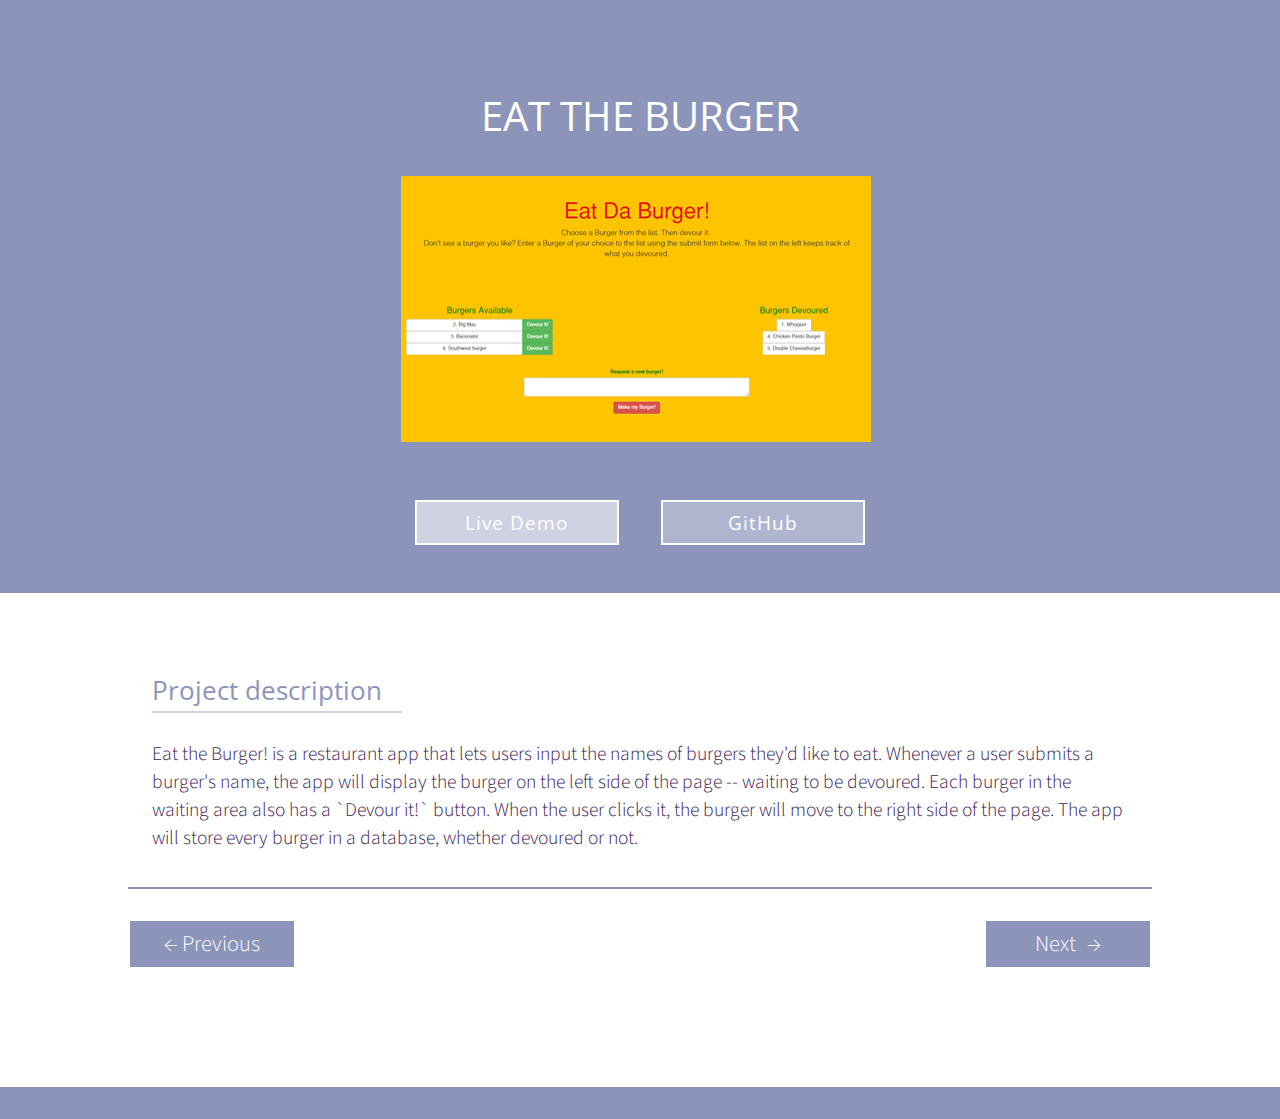
<file: burger.html>
<!DOCTYPE html>
<html lang="en">

<head>
  <meta charset="utf-8">

  <meta http-equiv="X-UA-Compatible" content="IE=10; IE=11; IE=edge">
  <meta name="viewport" content="width=device-width, initial-scale=1">
  <meta name="description" content="Front End Developer portfolio website.">
  <meta name="author" content="Hailey Halterman">

  <title>Hailey Halterman | Front End Developer Portfolio</title>

  <link rel="shortcut icon" href="assets/images/favicon.ico" type="image/x-icon" /><!-- Favicon -->

  <link rel="stylesheet" type="text/css" href="assets/css/reset.css" />
  <link rel="stylesheet" media="screen" href="assets/css/font-awesome.min.css" /><!-- font-awesome icons stylesheet -->
  <link rel="stylesheet" type="text/css" href="assets/css/styles.css" /><!-- main stylesheet -->
  <link rel="stylesheet" media="screen" href="assets/css/animations.css" /><!-- animations stylesheet -->
  <link rel="stylesheet" type="text/css" href="assets/css/project-styles.css" /><!-- project page stylesheet -->

  <link rel="stylesheet" media="screen and (min-width: 320px) and (max-width: 1024px)" href="assets/css/project_media_small.css" /><!-- project mobile stylesheet -->
  <link rel="stylesheet" media="screen and (min-width: 320px) and (max-width: 1024px) and (orientation: landscape)"
    href="assets/css/project_media_small_landscape.css" /><!-- project mobile stylesheet -->

  <link href="https://fonts.googleapis.com/css?family=Open+Sans:300,400" rel="stylesheet">
  <link href="https://fonts.googleapis.com/css?family=Source+Sans+Pro:300,400" rel="stylesheet">

</head>

<body id="body-project">
  <!-- Navigation -->
  <nav class="nav">
    <a href="index.html#header" class="nav__logo__link"><img class="nav__logo" src="assets/images/logo.png" alt="logo"></a>
    <span class="hamburger__name">menu</span>
    <svg width="35px" height="35px" class="nav__hamburger">
      <path d="M 5 5 L 33 5" class="hamburger"></path>
      <path d="M 5 15 L 33 15" class="hamburger"></path>
      <path d="M 5 25 L 33 25" class="hamburger"></path>
    </svg>
  </nav>
  <div class="nav-menu">
    <div class="nav-menu__cross">
      <svg width="43px" height="35px">
        <path d="M 5 5 L 30 29" class="nav-menu__cross-line"></path>
        <path d="M 5 29 L 30 5" class="nav-menu__cross-line"></path>
      </svg>
    </div>
    <ul class="nav-menu__list">
      <li class="nav-menu__list-item">
        <a href="index.html#header" class="nav-menu__link">Home</a>
      </li>
      <li class="nav-menu__list-item">
        <a href="index.html#about" class="nav-menu__link">About</a>
      </li>
      <li class="nav-menu__list-item">
        <a href="index.html#portfolio" class="nav-menu__link">Portfolio</a>
      </li>
      <li class="nav-menu__list-item">
        <a href="index.html#contact" class="nav-menu__link">Contact</a>
      </li>
    </ul>
    <hr class="nav-menu__separator">
    <p class="nav-menu__text">I am a front-end developer and designer based in Cleveland, Ohio.</p>
    <p class="nav-menu__text">440.225.3656</p>
    <p class="nav-menu__email">
      <a href="mailto:hhalter@bgsu.edu" class="nav-menu__link--email">hhalter@bgsu.edu</a>
    </p>
    <div class="nav-menu__social-btn">
      <a href="https://github.com/hhalterman" target="_blank"><span class="fa fa-github fa-2x"></span></a>
      <a href="https://www.linkedin.com/in/hailey-halterman" target="_blank"><span class="fa fa-linkedin-square fa-2x"></span></a>
    </div>
  </div>
  <div class="project__container">
    <!-- Header -->
    <header class="project__header">
      <h2 class="project__title project__title--white">Eat the Burger</h2>
      <img src="assets/images/burger.png" alt="header image" />
      <div class="project__buttons-container">
        <a href="https://obscure-beyond-92895.herokuapp.com/index" target="_blank" class="project__header__btn">Live Demo</a>
        <a href="https://github.com/hhalterman/burger" target="_blank" class="project__header__btn">GitHub</a>
      </div>
    </header>
    <!-- Main -->
    <main class="project__main-container">
      <div class="project__flex">
        <!-- Project Description -->
        <div class="project__flex__item">
          <h2 class="project__flex__title">Project description</h2>
          <p class="project__flex__text">Eat the Burger! is a restaurant app that lets users input the names of burgers they'd like to eat. Whenever a user submits a burger's name, the app will display the burger on the left side of the page -- waiting to be devoured. Each burger in the waiting area also has a `Devour it!` button. When the user clicks it, the burger will move to the right side of the page. The app will store every burger in a database, whether devoured or not.</p>
        </div>
      </div>
      <a href="friend.html" class="project__main__btn project__main__btn--prev"> &larr; Previous<span class="project__main__btn__arrow"></span></a>
      <a href="scraper.html" class="project__main__btn project__main__btn--next">Next<span class="project__main__btn__arrow">&rarr;</span></a>
    </main>
    <!-- Footer -->
    <footer class="footer">
      <div class="footer__info__container">
        <h2 class="footer__copyright">&copy; Hailey Halterman 2019</h2>
        <!-- footer navigation -->
        <ul class="footer-menu__list">
          <li class="footer-menu__list-item">
            <a href="index.html#about" class="footer-menu__link">About</a>
          </li>
          <li class="footer-menu__list-item">
            <a href="index.html#portfolio" class="footer-menu__link">Portfolio</a>
          </li>
          <li class="footer-menu__list-item">
            <a href="index.html#contact" class="footer-menu__link">Contact</a>
          </li>
        </ul>
        <!-- footer social buttons -->
        <div class="footer__social-btn">
          <a href="https://github.com/hhalterman" target="_blank"><span class="fa fa-github fa-2x"></span></a>
          <a href="https://www.linkedin.com/in/hailey-halterman" target="_blank"><span class="fa fa-linkedin-square fa-2x"></span></a>
        </div>
      </div>
    </footer>
  </div>

  <script type="text/javascript" src="https://cdnjs.cloudflare.com/ajax/libs/jquery/3.1.0/jquery.min.js"></script>
  <script type="text/javascript" src="assets/js/scripts.js"></script><!-- Custom JavaScript -->

</body>

</html>
</file>
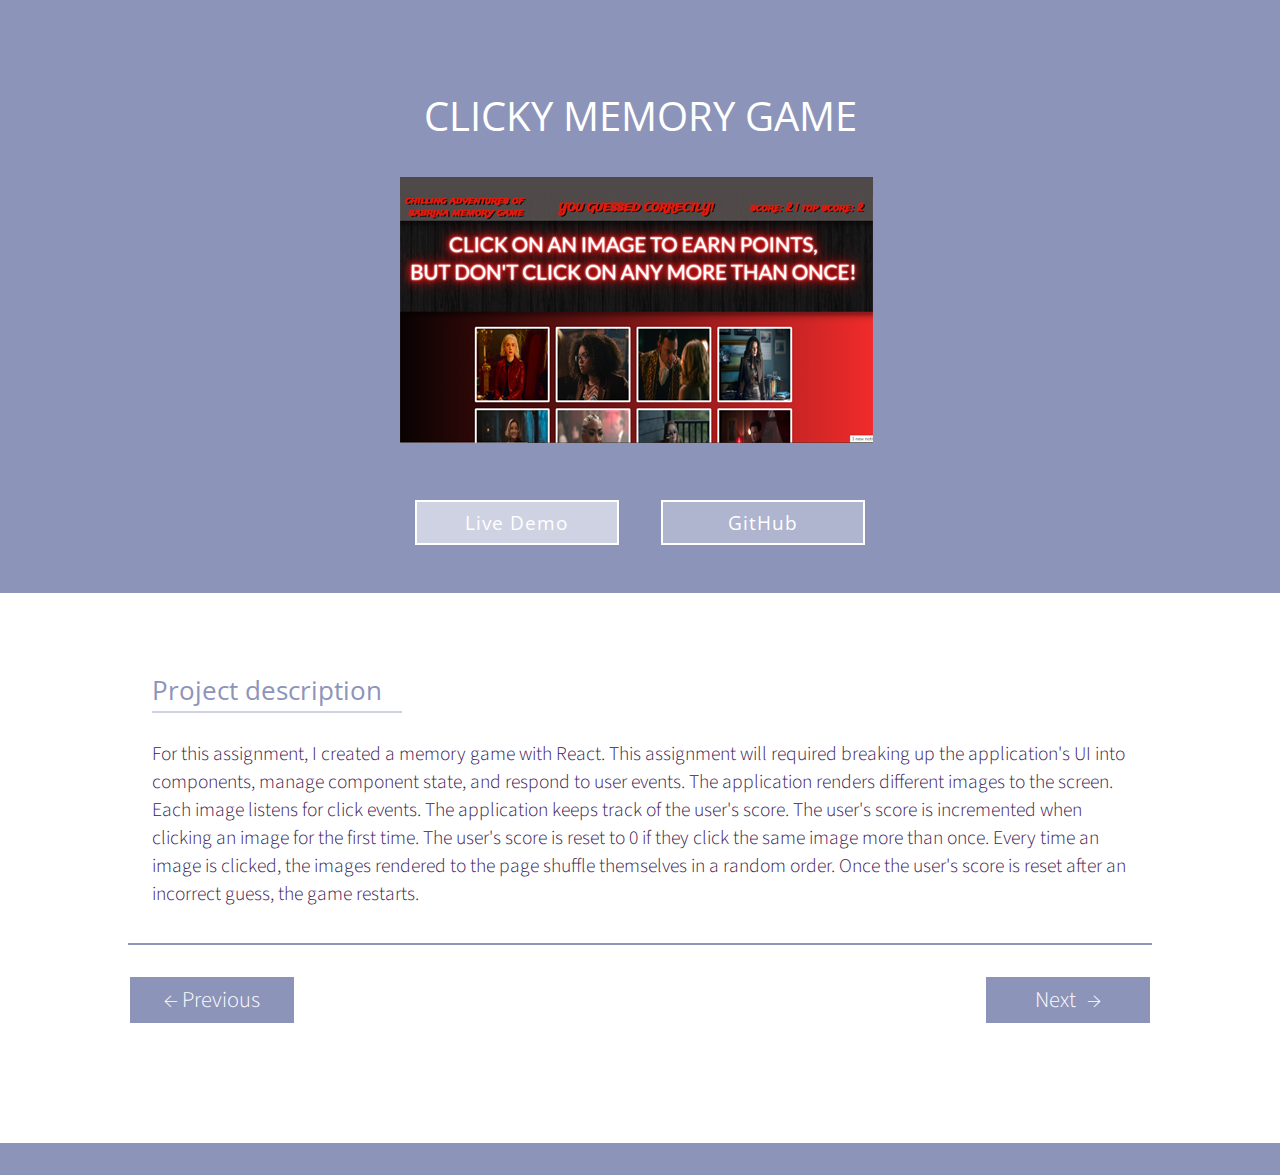
<file: clicky.html>
<!DOCTYPE html>
<html lang="en">

<head>
  <meta charset="utf-8">

  <meta http-equiv="X-UA-Compatible" content="IE=10; IE=11; IE=edge">
  <meta name="viewport" content="width=device-width, initial-scale=1">
  <meta name="description" content="Front End Developer portfolio website.">
  <meta name="author" content="Hailey Halterman">

  <title>Hailey Halterman | Front End Developer Portfolio</title>

  <link rel="shortcut icon" href="assets/images/favicon.ico" type="image/x-icon" /><!-- Favicon -->

  <link rel="stylesheet" type="text/css" href="assets/css/reset.css" />
  <link rel="stylesheet" media="screen" href="assets/css/font-awesome.min.css" /><!-- font-awesome icons stylesheet -->
  <link rel="stylesheet" type="text/css" href="assets/css/styles.css" /><!-- main stylesheet -->
  <link rel="stylesheet" media="screen" href="assets/css/animations.css" /><!-- animations stylesheet -->
  <link rel="stylesheet" type="text/css" href="assets/css/project-styles.css" /><!-- project page stylesheet -->

  <link rel="stylesheet" media="screen and (min-width: 320px) and (max-width: 1024px)" href="assets/css/project_media_small.css" /><!-- project mobile stylesheet -->
  <link rel="stylesheet" media="screen and (min-width: 320px) and (max-width: 1024px) and (orientation: landscape)"
    href="assets/css/project_media_small_landscape.css" /><!-- project mobile stylesheet -->

  <link href="https://fonts.googleapis.com/css?family=Open+Sans:300,400" rel="stylesheet">
  <link href="https://fonts.googleapis.com/css?family=Source+Sans+Pro:300,400" rel="stylesheet">

</head>

<body id="body-project">
  <!-- Navigation -->
  <nav class="nav">
    <a href="index.html#header" class="nav__logo__link"><img class="nav__logo" src="assets/images/logo.png" alt="logo"></a>
    <span class="hamburger__name">menu</span>
    <svg width="35px" height="35px" class="nav__hamburger">
      <path d="M 5 5 L 33 5" class="hamburger"></path>
      <path d="M 5 15 L 33 15" class="hamburger"></path>
      <path d="M 5 25 L 33 25" class="hamburger"></path>
    </svg>
  </nav>
  <div class="nav-menu">
    <div class="nav-menu__cross">
      <svg width="43px" height="35px">
        <path d="M 5 5 L 30 29" class="nav-menu__cross-line"></path>
        <path d="M 5 29 L 30 5" class="nav-menu__cross-line"></path>
      </svg>
    </div>
    <ul class="nav-menu__list">
      <li class="nav-menu__list-item">
        <a href="index.html#header" class="nav-menu__link">Home</a>
      </li>
      <li class="nav-menu__list-item">
        <a href="index.html#about" class="nav-menu__link">About</a>
      </li>
      <li class="nav-menu__list-item">
        <a href="index.html#portfolio" class="nav-menu__link">Portfolio</a>
      </li>
      <li class="nav-menu__list-item">
        <a href="index.html#contact" class="nav-menu__link">Contact</a>
      </li>
    </ul>
    <hr class="nav-menu__separator">
    <p class="nav-menu__text">I am a front-end developer and designer based in Cleveland, Ohio.</p>
    <p class="nav-menu__text">440.225.3656</p>
    <p class="nav-menu__email">
      <a href="mailto:hhalter@bgsu.edu" class="nav-menu__link--email">hhalter@bgsu.edu</a>
    </p>
    <div class="nav-menu__social-btn">
      <a href="https://github.com/hhalterman" target="_blank"><span class="fa fa-github fa-2x"></span></a>
      <a href="https://www.linkedin.com/in/hailey-halterman" target="_blank"><span class="fa fa-linkedin-square fa-2x"></span></a>
    </div>
  </div>
  <div class="project__container">
    <!-- Header -->
    <header class="project__header">
      <h2 class="project__title project__title--white">Clicky Memory Game</h2>
      <img src="assets/images/clicky.png" alt="header image" />
      <div class="project__buttons-container">
        <a href="https://hhalterman.github.io/clicky-game/" target="_blank" class="project__header__btn">Live Demo</a>
        <a href="https://github.com/hhalterman/clicky-game" target="_blank" class="project__header__btn">GitHub</a>
      </div>
    </header>
    <!-- Main -->
    <main class="project__main-container">
      <div class="project__flex">
        <!-- Project Description -->
        <div class="project__flex__item">
          <h2 class="project__flex__title">Project description</h2>
          <p class="project__flex__text">For this assignment, I created a memory game with React. This assignment will required breaking up the application's UI into components, manage component state, and respond to user events. The application renders different images to the screen. Each image listens for click events. The application keeps track of the user's score. The user's score is incremented when clicking an image for the first time. The user's score is reset to 0 if they click the same image more than once. Every time an image is clicked, the images rendered to the page shuffle themselves in a random order. Once the user's score is reset after an incorrect guess, the game restarts.</p>
        </div>
      </div>
      <a href="scraper.html" class="project__main__btn project__main__btn--prev"> &larr; Previous<span class="project__main__btn__arrow"></span></a>
      <a href="routevisor.html" class="project__main__btn project__main__btn--next">Next<span class="project__main__btn__arrow">&rarr;</span></a>
    </main>
    <!-- Footer -->
    <footer class="footer">
      <div class="footer__info__container">
        <h2 class="footer__copyright">&copy; Hailey Halterman 2019</h2>
        <!-- footer navigation -->
        <ul class="footer-menu__list">
          <li class="footer-menu__list-item">
            <a href="index.html#about" class="footer-menu__link">About</a>
          </li>
          <li class="footer-menu__list-item">
            <a href="index.html#portfolio" class="footer-menu__link">Portfolio</a>
          </li>
          <li class="footer-menu__list-item">
            <a href="index.html#contact" class="footer-menu__link">Contact</a>
          </li>
        </ul>
        <!-- footer social buttons -->
        <div class="footer__social-btn">
          <a href="https://github.com/hhalterman" target="_blank"><span class="fa fa-github fa-2x"></span></a>
          <a href="https://www.linkedin.com/in/hailey-halterman" target="_blank"><span class="fa fa-linkedin-square fa-2x"></span></a>
        </div>
      </div>
    </footer>
  </div>

  <script type="text/javascript" src="https://cdnjs.cloudflare.com/ajax/libs/jquery/3.1.0/jquery.min.js"></script>
  <script type="text/javascript" src="assets/js/scripts.js"></script><!-- Custom JavaScript -->

</body>

</html>
</file>
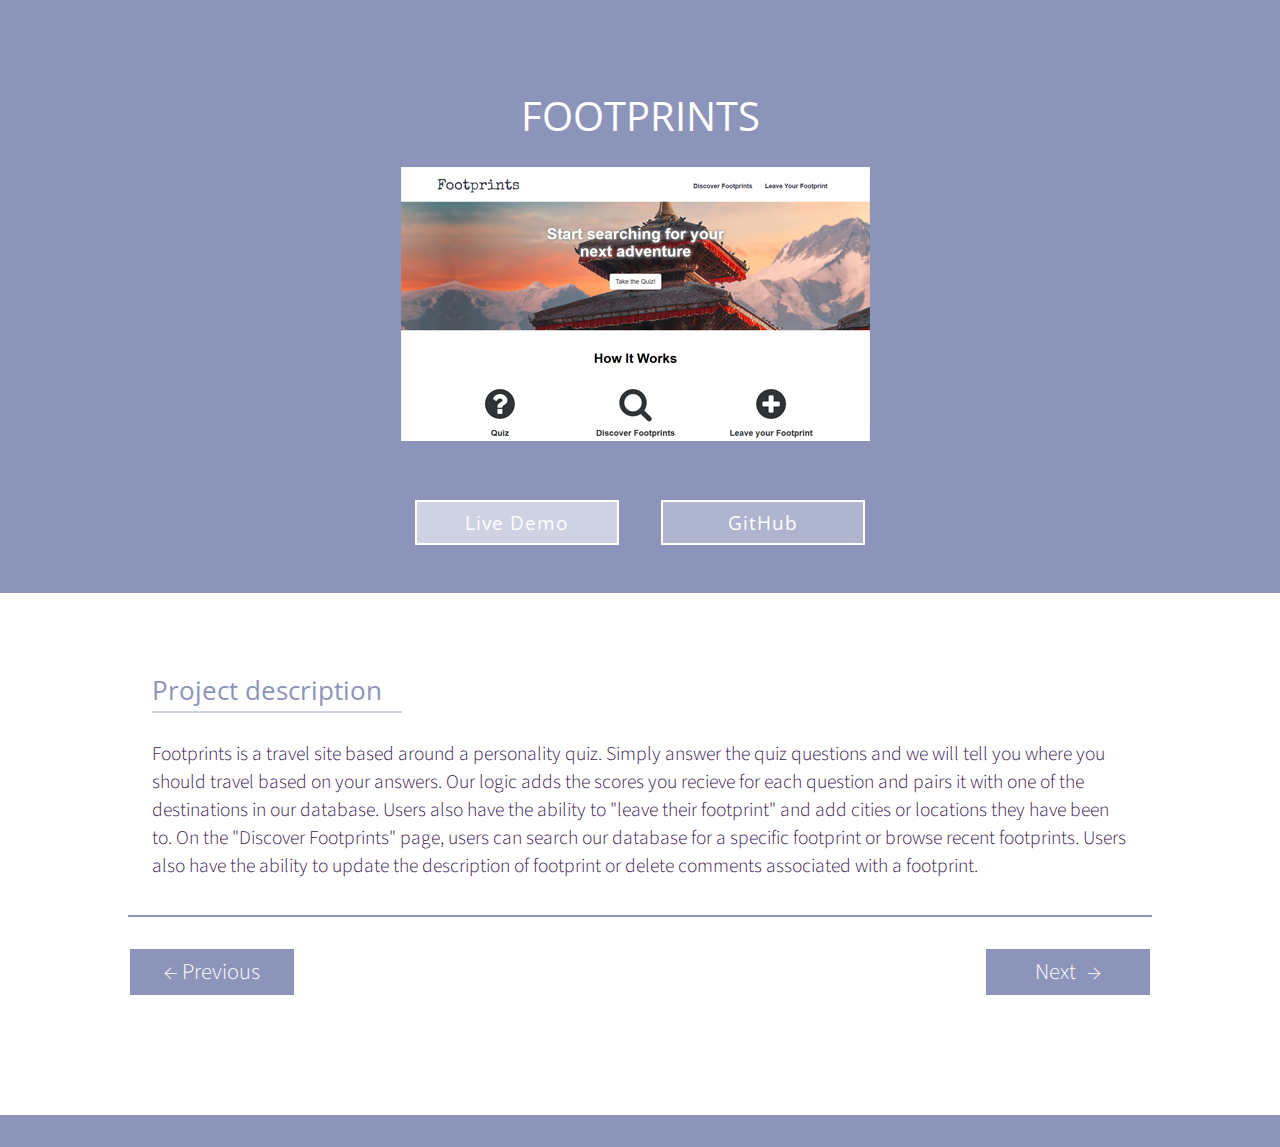
<file: footprints.html>
<!DOCTYPE html>
<html lang="en">

<head>
  <meta charset="utf-8">

  <meta http-equiv="X-UA-Compatible" content="IE=10; IE=11; IE=edge">
  <meta name="viewport" content="width=device-width, initial-scale=1">
  <meta name="description" content="Front End Developer portfolio website.">
  <meta name="author" content="Hailey Halterman">

  <title>Hailey Halterman | Front End Developer Portfolio</title>

  <link rel="shortcut icon" href="assets/images/favicon.ico" type="image/x-icon" /><!-- Favicon -->

  <link rel="stylesheet" type="text/css" href="assets/css/reset.css" />
  <link rel="stylesheet" media="screen" href="assets/css/font-awesome.min.css" /><!-- font-awesome icons stylesheet -->
  <link rel="stylesheet" type="text/css" href="assets/css/styles.css" /><!-- main stylesheet -->
  <link rel="stylesheet" media="screen" href="assets/css/animations.css" /><!-- animations stylesheet -->
  <link rel="stylesheet" type="text/css" href="assets/css/project-styles.css" /><!-- project page stylesheet -->

  <link rel="stylesheet" media="screen and (min-width: 320px) and (max-width: 1024px)" href="assets/css/project_media_small.css" /><!-- project mobile stylesheet -->
  <link rel="stylesheet" media="screen and (min-width: 320px) and (max-width: 1024px) and (orientation: landscape)"
    href="assets/css/project_media_small_landscape.css" /><!-- project mobile stylesheet -->

  <link href="https://fonts.googleapis.com/css?family=Open+Sans:300,400" rel="stylesheet">
  <link href="https://fonts.googleapis.com/css?family=Source+Sans+Pro:300,400" rel="stylesheet">

</head>

<body id="body-project">
  <!-- Navigation -->
  <nav class="nav">
    <a href="index.html#header" class="nav__logo__link"><img class="nav__logo" src="assets/images/logo.png" alt="logo"></a>
    <span class="hamburger__name">menu</span>
    <svg width="35px" height="35px" class="nav__hamburger">
      <path d="M 5 5 L 33 5" class="hamburger"></path>
      <path d="M 5 15 L 33 15" class="hamburger"></path>
      <path d="M 5 25 L 33 25" class="hamburger"></path>
    </svg>
  </nav>
  <div class="nav-menu">
    <div class="nav-menu__cross">
      <svg width="43px" height="35px">
        <path d="M 5 5 L 30 29" class="nav-menu__cross-line"></path>
        <path d="M 5 29 L 30 5" class="nav-menu__cross-line"></path>
      </svg>
    </div>
    <ul class="nav-menu__list">
      <li class="nav-menu__list-item">
        <a href="index.html#header" class="nav-menu__link">Home</a>
      </li>
      <li class="nav-menu__list-item">
        <a href="index.html#about" class="nav-menu__link">About</a>
      </li>
      <li class="nav-menu__list-item">
        <a href="index.html#portfolio" class="nav-menu__link">Portfolio</a>
      </li>
      <li class="nav-menu__list-item">
        <a href="index.html#contact" class="nav-menu__link">Contact</a>
      </li>
    </ul>
    <hr class="nav-menu__separator">
    <p class="nav-menu__text">I am a front-end developer and designer based in Cleveland, Ohio.</p>
    <p class="nav-menu__text">440.225.3656</p>
    <p class="nav-menu__email">
      <a href="mailto:hhalter@bgsu.edu" class="nav-menu__link--email">hhalter@bgsu.edu</a>
    </p>
    <div class="nav-menu__social-btn">
      <a href="https://github.com/hhalterman" target="_blank"><span class="fa fa-github fa-2x"></span></a>
      <a href="https://www.linkedin.com/in/hailey-halterman" target="_blank"><span class="fa fa-linkedin-square fa-2x"></span></a>
    </div>
  </div>
  <div class="project__container">
    <!-- Header -->
    <header class="project__header">
      <h2 class="project__title project__title--white">Footprints</h2>
      <img src="assets/images/footprints.png" alt="header image" />
      <div class="project__buttons-container">
        <a href="https://infinite-ravine-53376.herokuapp.com/" target="_blank" class="project__header__btn">Live Demo</a>
        <a href="https://github.com/hhalterman/Footprints" target="_blank" class="project__header__btn">GitHub</a>
      </div>
    </header>
    <!-- Main -->
    <main class="project__main-container">
      <div class="project__flex">
        <!-- Project Description -->
        <div class="project__flex__item">
          <h2 class="project__flex__title">Project description</h2>
          <p class="project__flex__text">Footprints is a travel site based around a personality quiz. Simply answer the quiz questions and we will tell you where you should travel based on your answers. Our logic adds the scores you recieve for each question and pairs it with one of the destinations in our database. Users also have the ability to "leave their footprint" and add cities or locations they have been to. On the "Discover Footprints" page, users can search our database for a specific footprint or browse recent footprints. Users also have the ability to update the description of footprint or delete comments associated with a footprint.</p>
        </div>
      </div>
      <a href="routevisor.html" class="project__main__btn project__main__btn--prev"> &larr; Previous<span class="project__main__btn__arrow"></span></a>
      <a href="train.html" class="project__main__btn project__main__btn--next">Next<span class="project__main__btn__arrow">&rarr;</span></a>
    </main>
    <!-- Footer -->
    <footer class="footer">
      <div class="footer__info__container">
        <h2 class="footer__copyright">&copy; Hailey Halterman 2019</h2>
        <!-- footer navigation -->
        <ul class="footer-menu__list">
          <li class="footer-menu__list-item">
            <a href="index.html#about" class="footer-menu__link">About</a>
          </li>
          <li class="footer-menu__list-item">
            <a href="index.html#portfolio" class="footer-menu__link">Portfolio</a>
          </li>
          <li class="footer-menu__list-item">
            <a href="index.html#contact" class="footer-menu__link">Contact</a>
          </li>
        </ul>
        <!-- footer social buttons -->
        <div class="footer__social-btn">
          <a href="https://github.com/hhalterman" target="_blank"><span class="fa fa-github fa-2x"></span></a>
          <a href="https://www.linkedin.com/in/hailey-halterman" target="_blank"><span class="fa fa-linkedin-square fa-2x"></span></a>
        </div>
      </div>
    </footer>
  </div>

  <script type="text/javascript" src="https://cdnjs.cloudflare.com/ajax/libs/jquery/3.1.0/jquery.min.js"></script>
  <script type="text/javascript" src="assets/js/scripts.js"></script><!-- Custom JavaScript -->

</body>

</html>
</file>
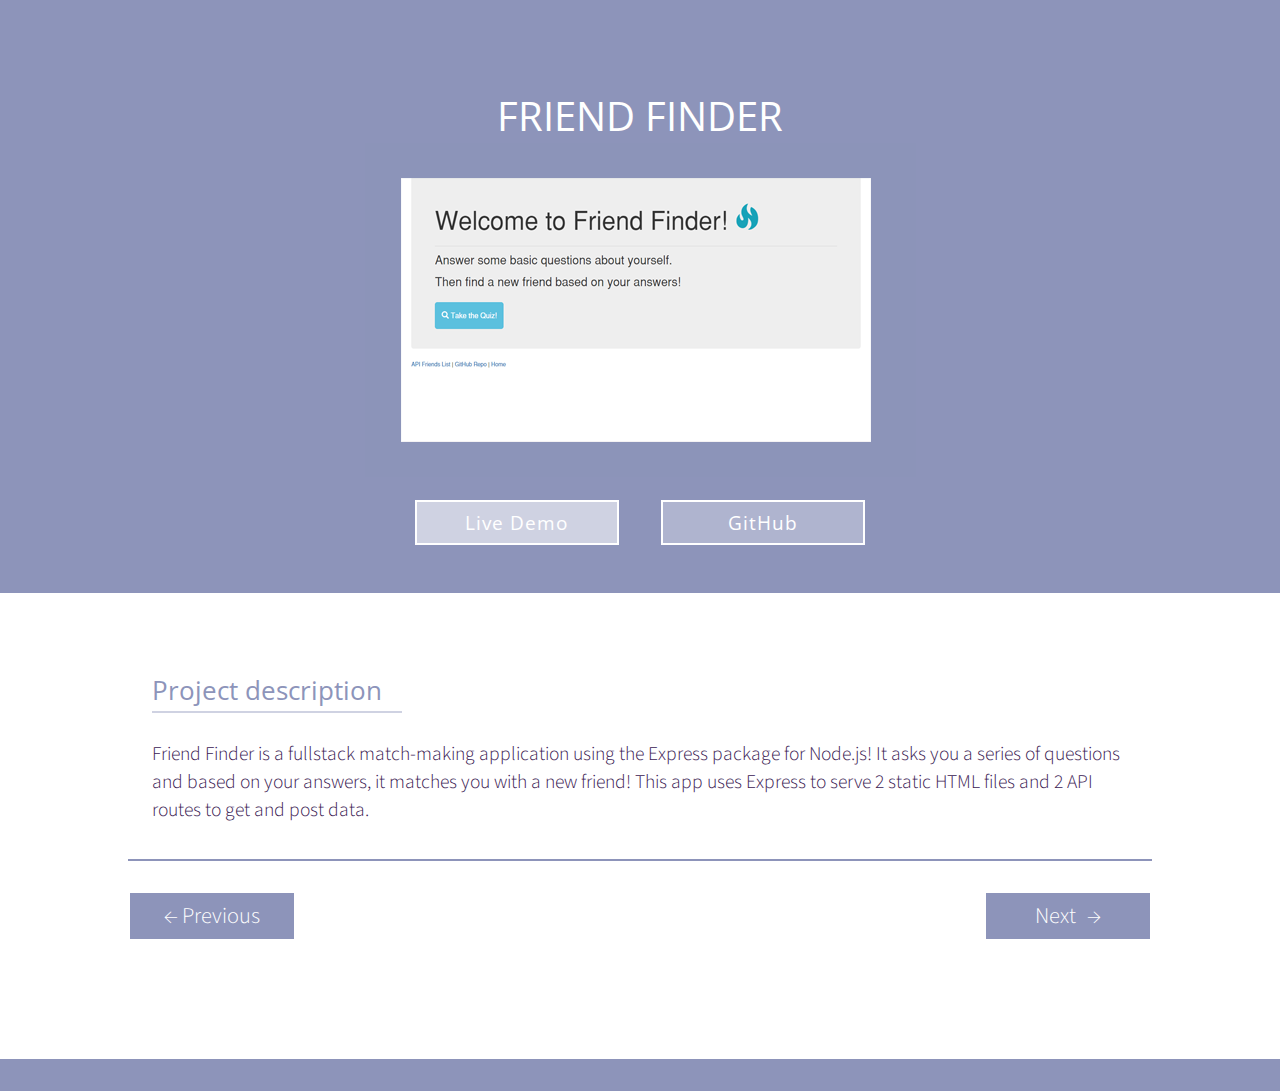
<file: friend.html>
<!DOCTYPE html>
<html lang="en">

<head>
  <meta charset="utf-8">

  <meta http-equiv="X-UA-Compatible" content="IE=10; IE=11; IE=edge">
  <meta name="viewport" content="width=device-width, initial-scale=1">
  <meta name="description" content="Front End Developer portfolio website.">
  <meta name="author" content="Hailey Halterman">

  <title>Hailey Halterman | Front End Developer Portfolio</title>

  <link rel="shortcut icon" href="assets/images/favicon.ico" type="image/x-icon" /><!-- Favicon -->

  <link rel="stylesheet" type="text/css" href="assets/css/reset.css" />
  <link rel="stylesheet" media="screen" href="assets/css/font-awesome.min.css" /><!-- font-awesome icons stylesheet -->
  <link rel="stylesheet" type="text/css" href="assets/css/styles.css" /><!-- main stylesheet -->
  <link rel="stylesheet" media="screen" href="assets/css/animations.css" /><!-- animations stylesheet -->
  <link rel="stylesheet" type="text/css" href="assets/css/project-styles.css" /><!-- project page stylesheet -->

  <link rel="stylesheet" media="screen and (min-width: 320px) and (max-width: 1024px)" href="assets/css/project_media_small.css" /><!-- project mobile stylesheet -->
  <link rel="stylesheet" media="screen and (min-width: 320px) and (max-width: 1024px) and (orientation: landscape)"
    href="assets/css/project_media_small_landscape.css" /><!-- project mobile stylesheet -->

  <link href="https://fonts.googleapis.com/css?family=Open+Sans:300,400" rel="stylesheet">
  <link href="https://fonts.googleapis.com/css?family=Source+Sans+Pro:300,400" rel="stylesheet">

</head>

<body id="body-project">
  <!-- Navigation -->
  <nav class="nav">
    <a href="index.html#header" class="nav__logo__link"><img class="nav__logo" src="assets/images/logo.png" alt="logo"></a>
    <span class="hamburger__name">menu</span>
    <svg width="35px" height="35px" class="nav__hamburger">
      <path d="M 5 5 L 33 5" class="hamburger"></path>
      <path d="M 5 15 L 33 15" class="hamburger"></path>
      <path d="M 5 25 L 33 25" class="hamburger"></path>
    </svg>
  </nav>
  <div class="nav-menu">
    <div class="nav-menu__cross">
      <svg width="43px" height="35px">
        <path d="M 5 5 L 30 29" class="nav-menu__cross-line"></path>
        <path d="M 5 29 L 30 5" class="nav-menu__cross-line"></path>
      </svg>
    </div>
    <ul class="nav-menu__list">
      <li class="nav-menu__list-item">
        <a href="index.html#header" class="nav-menu__link">Home</a>
      </li>
      <li class="nav-menu__list-item">
        <a href="index.html#about" class="nav-menu__link">About</a>
      </li>
      <li class="nav-menu__list-item">
        <a href="index.html#portfolio" class="nav-menu__link">Portfolio</a>
      </li>
      <li class="nav-menu__list-item">
        <a href="index.html#contact" class="nav-menu__link">Contact</a>
      </li>
    </ul>
    <hr class="nav-menu__separator">
    <p class="nav-menu__text">I am a front-end developer and designer based in Cleveland, Ohio.</p>
    <p class="nav-menu__text">440.225.3656</p>
    <p class="nav-menu__email">
      <a href="mailto:hhalter@bgsu.edu" class="nav-menu__link--email">hhalter@bgsu.edu</a>
    </p>
    <div class="nav-menu__social-btn">
      <a href="https://github.com/hhalterman" target="_blank"><span class="fa fa-github fa-2x"></span></a>
      <a href="https://www.linkedin.com/in/hailey-halterman" target="_blank"><span class="fa fa-linkedin-square fa-2x"></span></a>
    </div>
  </div>
  <div class="project__container">
    <!-- Header -->
    <header class="project__header">
      <h2 class="project__title project__title--white">Friend Finder</h2>
      <img src="assets/images/friend.png" alt="header image" />
      <div class="project__buttons-container">
        <a href="https://ancient-badlands-17405.herokuapp.com/" target="_blank" class="project__header__btn">Live Demo</a>
        <a href="https://github.com/hhalterman/FriendFinder" target="_blank" class="project__header__btn">GitHub</a>
      </div>
    </header>
    <!-- Main -->
    <main class="project__main-container">
      <div class="project__flex">
        <!-- Project Description -->
        <div class="project__flex__item">
          <h2 class="project__flex__title">Project description</h2>
          <p class="project__flex__text">Friend Finder is a fullstack match-making application using the Express package for Node.js! It asks you a series of questions and based on your answers, it matches you with a new friend! This app uses Express to serve 2 static HTML files and 2 API routes to get and post data.</p>
        </div>
      </div>
      <a href="liri.html" class="project__main__btn project__main__btn--prev"> &larr; Previous<span class="project__main__btn__arrow"></span></a>
      <a href="burger.html" class="project__main__btn project__main__btn--next">Next<span class="project__main__btn__arrow">&rarr;</span></a>
    </main>
    <!-- Footer -->
    <footer class="footer">
      <div class="footer__info__container">
        <h2 class="footer__copyright">&copy; Hailey Halterman 2019</h2>
        <!-- footer navigation -->
        <ul class="footer-menu__list">
          <li class="footer-menu__list-item">
            <a href="index.html#about" class="footer-menu__link">About</a>
          </li>
          <li class="footer-menu__list-item">
            <a href="index.html#portfolio" class="footer-menu__link">Portfolio</a>
          </li>
          <li class="footer-menu__list-item">
            <a href="index.html#contact" class="footer-menu__link">Contact</a>
          </li>
        </ul>
        <!-- footer social buttons -->
        <div class="footer__social-btn">
          <a href="https://github.com/hhalterman" target="_blank"><span class="fa fa-github fa-2x"></span></a>
          <a href="https://www.linkedin.com/in/hailey-halterman" target="_blank"><span class="fa fa-linkedin-square fa-2x"></span></a>
        </div>
      </div>
    </footer>
  </div>

  <script type="text/javascript" src="https://cdnjs.cloudflare.com/ajax/libs/jquery/3.1.0/jquery.min.js"></script>
  <script type="text/javascript" src="assets/js/scripts.js"></script><!-- Custom JavaScript -->

</body>

</html>
</file>
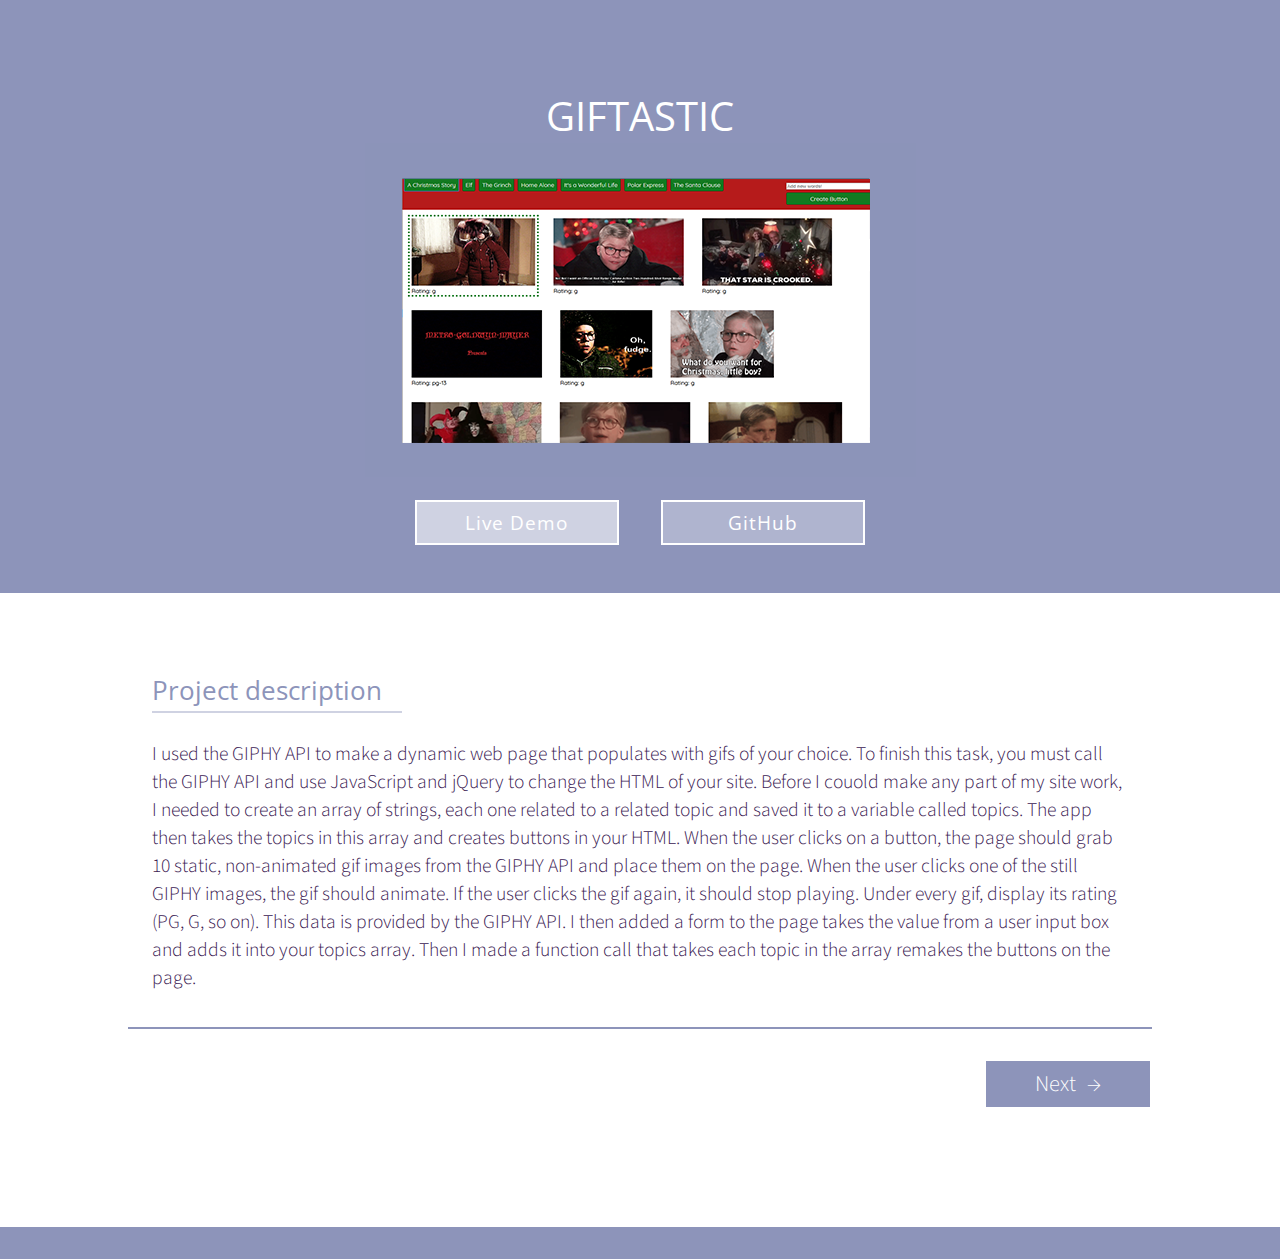
<file: gif.html>
<!DOCTYPE html>
<html lang="en">

<head>
  <meta charset="utf-8">

  <meta http-equiv="X-UA-Compatible" content="IE=10; IE=11; IE=edge">
  <meta name="viewport" content="width=device-width, initial-scale=1">
  <meta name="description" content="Front End Developer portfolio website.">
  <meta name="author" content="Hailey Halterman">

  <title>Hailey Halterman | Front End Developer Portfolio</title>

  <link rel="shortcut icon" href="assets/images/favicon.ico" type="image/x-icon" /><!-- Favicon -->

  <link rel="stylesheet" type="text/css" href="assets/css/reset.css" />
  <link rel="stylesheet" media="screen" href="assets/css/font-awesome.min.css" /><!-- font-awesome icons stylesheet -->
  <link rel="stylesheet" type="text/css" href="assets/css/styles.css" /><!-- main stylesheet -->
  <link rel="stylesheet" media="screen" href="assets/css/animations.css" /><!-- animations stylesheet -->
  <link rel="stylesheet" type="text/css" href="assets/css/project-styles.css" /><!-- project page stylesheet -->

  <link rel="stylesheet" media="screen and (min-width: 320px) and (max-width: 1024px)" href="assets/css/project_media_small.css" /><!-- project mobile stylesheet -->
  <link rel="stylesheet" media="screen and (min-width: 320px) and (max-width: 1024px) and (orientation: landscape)"
    href="assets/css/project_media_small_landscape.css" /><!-- project mobile stylesheet -->

  <link href="https://fonts.googleapis.com/css?family=Open+Sans:300,400" rel="stylesheet">
  <link href="https://fonts.googleapis.com/css?family=Source+Sans+Pro:300,400" rel="stylesheet">

</head>

<body id="body-project">
  <!-- Navigation -->
  <nav class="nav">
    <a href="index.html#header" class="nav__logo__link"><img class="nav__logo" src="assets/images/logo.png" alt="logo"></a>
    <span class="hamburger__name">menu</span>
    <svg width="35px" height="35px" class="nav__hamburger">
      <path d="M 5 5 L 33 5" class="hamburger"></path>
      <path d="M 5 15 L 33 15" class="hamburger"></path>
      <path d="M 5 25 L 33 25" class="hamburger"></path>
    </svg>
  </nav>
  <div class="nav-menu">
    <div class="nav-menu__cross">
      <svg width="43px" height="35px">
        <path d="M 5 5 L 30 29" class="nav-menu__cross-line"></path>
        <path d="M 5 29 L 30 5" class="nav-menu__cross-line"></path>
      </svg>
    </div>
    <ul class="nav-menu__list">
      <li class="nav-menu__list-item">
        <a href="index.html#header" class="nav-menu__link">Home</a>
      </li>
      <li class="nav-menu__list-item">
        <a href="index.html#about" class="nav-menu__link">About</a>
      </li>
      <li class="nav-menu__list-item">
        <a href="index.html#portfolio" class="nav-menu__link">Portfolio</a>
      </li>
      <li class="nav-menu__list-item">
        <a href="index.html#contact" class="nav-menu__link">Contact</a>
      </li>
    </ul>
    <hr class="nav-menu__separator">
    <p class="nav-menu__text">I am a front-end developer and designer based in Cleveland, Ohio.</p>
    <p class="nav-menu__text">440.225.3656</p>
    <p class="nav-menu__email">
      <a href="mailto:hhalter@bgsu.edu" class="nav-menu__link--email">hhalter@bgsu.edu</a>
    </p>
    <div class="nav-menu__social-btn">
      <a href="https://github.com/hhalterman" target="_blank"><span class="fa fa-github fa-2x"></span></a>
      <a href="https://www.linkedin.com/in/hailey-halterman" target="_blank"><span class="fa fa-linkedin-square fa-2x"></span></a>
    </div>
  </div>
  <div class="project__container">
    <!-- Header -->
    <header class="project__header">
      <h2 class="project__title project__title--white">GifTastic</h2>
      <img src="assets/images/gif.png" alt="header image" />
      <div class="project__buttons-container">
        <a href="https://hhalterman.github.io/gifTastic/" target="_blank" class="project__header__btn">Live Demo</a>
        <a href="https://github.com/hhalterman/gifTastic" target="_blank" class="project__header__btn">GitHub</a>
      </div>
    </header>
    <!-- Main -->
    <main class="project__main-container">
      <div class="project__flex">
        <!-- Project Description -->
        <div class="project__flex__item">
          <h2 class="project__flex__title">Project description</h2>
          <p class="project__flex__text">I used the GIPHY API to make a dynamic web page that populates with gifs of
            your choice. To finish this task, you must call the GIPHY API and use JavaScript and jQuery to change the
            HTML of your site. Before I couold make any part of my site work, I needed to create an array of strings,
            each one related to a related topic and saved it to a variable called topics. The app then takes the topics
            in this array and creates buttons in your HTML. When the user clicks on a button, the page should grab 10
            static, non-animated gif images from the GIPHY API and place them on the page. When the user clicks one of
            the still GIPHY images, the gif should animate. If the user clicks the gif again, it should stop playing.
            Under every gif, display its rating (PG, G, so on). This data is provided by the GIPHY API. I then added a
            form to the page takes the value from a user input box and adds it into your topics array. Then I made a
            function call that takes each topic in the array remakes the buttons on the page.</p>
        </div>
      </div>
      <a href="routevisor.html" class="project__main__btn project__main__btn--next">Next<span class="project__main__btn__arrow">&rarr;</span></a>
    </main>
    <!-- Footer -->
    <footer class="footer">
      <div class="footer__info__container">
        <h2 class="footer__copyright">&copy; Hailey Halterman 2019</h2>
        <!-- footer navigation -->
        <ul class="footer-menu__list">
          <li class="footer-menu__list-item">
            <a href="index.html#about" class="footer-menu__link">About</a>
          </li>
          <li class="footer-menu__list-item">
            <a href="index.html#portfolio" class="footer-menu__link">Portfolio</a>
          </li>
          <li class="footer-menu__list-item">
            <a href="index.html#contact" class="footer-menu__link">Contact</a>
          </li>
        </ul>
        <!-- footer social buttons -->
        <div class="footer__social-btn">
          <a href="https://github.com/hhalterman" target="_blank"><span class="fa fa-github fa-2x"></span></a>
          <a href="https://www.linkedin.com/in/hailey-halterman" target="_blank"><span class="fa fa-linkedin-square fa-2x"></span></a>
        </div>
      </div>
    </footer>
  </div>

  <script type="text/javascript" src="https://cdnjs.cloudflare.com/ajax/libs/jquery/3.1.0/jquery.min.js"></script>
  <script type="text/javascript" src="assets/js/scripts.js"></script><!-- Custom JavaScript -->

</body>

</html>
</file>
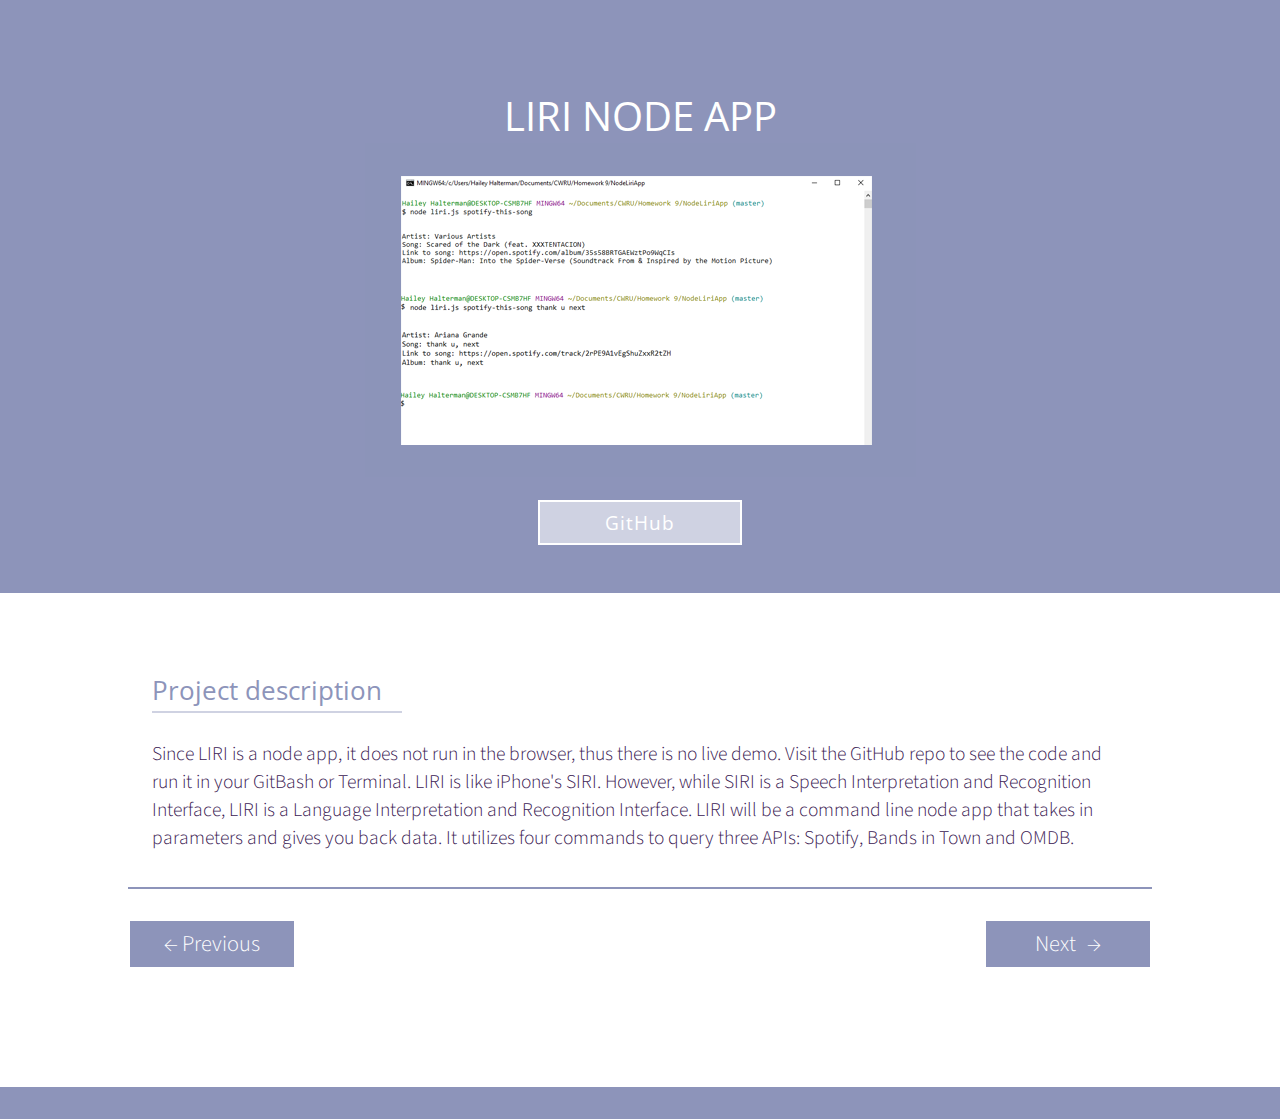
<file: liri.html>
<!DOCTYPE html>
<html lang="en">

<head>
  <meta charset="utf-8">

  <meta http-equiv="X-UA-Compatible" content="IE=10; IE=11; IE=edge">
  <meta name="viewport" content="width=device-width, initial-scale=1">
  <meta name="description" content="Front End Developer portfolio website.">
  <meta name="author" content="Hailey Halterman">

  <title>Hailey Halterman | Front End Developer Portfolio</title>

  <link rel="shortcut icon" href="assets/images/favicon.ico" type="image/x-icon" /><!-- Favicon -->

  <link rel="stylesheet" type="text/css" href="assets/css/reset.css" />
  <link rel="stylesheet" media="screen" href="assets/css/font-awesome.min.css" /><!-- font-awesome icons stylesheet -->
  <link rel="stylesheet" type="text/css" href="assets/css/styles.css" /><!-- main stylesheet -->
  <link rel="stylesheet" media="screen" href="assets/css/animations.css" /><!-- animations stylesheet -->
  <link rel="stylesheet" type="text/css" href="assets/css/project-styles.css" /><!-- project page stylesheet -->

  <link rel="stylesheet" media="screen and (min-width: 320px) and (max-width: 1024px)" href="assets/css/project_media_small.css" /><!-- project mobile stylesheet -->
  <link rel="stylesheet" media="screen and (min-width: 320px) and (max-width: 1024px) and (orientation: landscape)"
    href="assets/css/project_media_small_landscape.css" /><!-- project mobile stylesheet -->

  <link href="https://fonts.googleapis.com/css?family=Open+Sans:300,400" rel="stylesheet">
  <link href="https://fonts.googleapis.com/css?family=Source+Sans+Pro:300,400" rel="stylesheet">

</head>

<body id="body-project">
  <!-- Navigation -->
  <nav class="nav">
    <a href="index.html#header" class="nav__logo__link"><img class="nav__logo" src="assets/images/logo.png" alt="logo"></a>
    <span class="hamburger__name">menu</span>
    <svg width="35px" height="35px" class="nav__hamburger">
      <path d="M 5 5 L 33 5" class="hamburger"></path>
      <path d="M 5 15 L 33 15" class="hamburger"></path>
      <path d="M 5 25 L 33 25" class="hamburger"></path>
    </svg>
  </nav>
  <div class="nav-menu">
    <div class="nav-menu__cross">
      <svg width="43px" height="35px">
        <path d="M 5 5 L 30 29" class="nav-menu__cross-line"></path>
        <path d="M 5 29 L 30 5" class="nav-menu__cross-line"></path>
      </svg>
    </div>
    <ul class="nav-menu__list">
      <li class="nav-menu__list-item">
        <a href="index.html#header" class="nav-menu__link">Home</a>
      </li>
      <li class="nav-menu__list-item">
        <a href="index.html#about" class="nav-menu__link">About</a>
      </li>
      <li class="nav-menu__list-item">
        <a href="index.html#portfolio" class="nav-menu__link">Portfolio</a>
      </li>
      <li class="nav-menu__list-item">
        <a href="index.html#contact" class="nav-menu__link">Contact</a>
      </li>
    </ul>
    <hr class="nav-menu__separator">
    <p class="nav-menu__text">I am a front-end developer and designer based in Cleveland, Ohio.</p>
    <p class="nav-menu__text">440.225.3656</p>
    <p class="nav-menu__email">
      <a href="mailto:hhalter@bgsu.edu" class="nav-menu__link--email">hhalter@bgsu.edu</a>
    </p>
    <div class="nav-menu__social-btn">
      <a href="https://github.com/hhalterman" target="_blank"><span class="fa fa-github fa-2x"></span></a>
      <a href="https://www.linkedin.com/in/hailey-halterman" target="_blank"><span class="fa fa-linkedin-square fa-2x"></span></a>
    </div>
  </div>
  <div class="project__container">
    <!-- Header -->
    <header class="project__header">
      <h2 class="project__title project__title--white">LIRI Node App</h2>
      <img src="assets/images/liri.png" alt="header image" />
      <div class="project__buttons-container">
        <a href="https://github.com/hhalterman/NodeLiriApp" target="_blank" class="project__header__btn">GitHub</a>
      </div>
    </header>
    <!-- Main -->
    <main class="project__main-container">
      <div class="project__flex">
        <!-- Project Description -->
        <div class="project__flex__item">
          <h2 class="project__flex__title">Project description</h2>
          <p class="project__flex__text">Since LIRI is a node app, it does not run in the browser, thus there is no live demo. Visit the GitHub repo to see the code and run it in your GitBash or Terminal. LIRI is like iPhone's SIRI. However, while SIRI is a Speech Interpretation and Recognition Interface, LIRI is a Language Interpretation and Recognition Interface. LIRI will be a command line node app that takes in parameters and gives you back data. It utilizes four commands to query three APIs: Spotify, Bands in Town and OMDB.</p>
        </div>
      </div>
      <a href="gif.html" class="project__main__btn project__main__btn--prev"> &larr; Previous<span class="project__main__btn__arrow"></span></a>
      <a href="friend.html" class="project__main__btn project__main__btn--next">Next<span class="project__main__btn__arrow">&rarr;</span></a>
    </main>
    <!-- Footer -->
    <footer class="footer">
      <div class="footer__info__container">
        <h2 class="footer__copyright">&copy; Hailey Halterman 2019</h2>
        <!-- footer navigation -->
        <ul class="footer-menu__list">
          <li class="footer-menu__list-item">
            <a href="index.html#about" class="footer-menu__link">About</a>
          </li>
          <li class="footer-menu__list-item">
            <a href="index.html#portfolio" class="footer-menu__link">Portfolio</a>
          </li>
          <li class="footer-menu__list-item">
            <a href="index.html#contact" class="footer-menu__link">Contact</a>
          </li>
        </ul>
        <!-- footer social buttons -->
        <div class="footer__social-btn">
          <a href="https://github.com/hhalterman" target="_blank"><span class="fa fa-github fa-2x"></span></a>
          <a href="https://www.linkedin.com/in/hailey-halterman" target="_blank"><span class="fa fa-linkedin-square fa-2x"></span></a>
        </div>
      </div>
    </footer>
  </div>

  <script type="text/javascript" src="https://cdnjs.cloudflare.com/ajax/libs/jquery/3.1.0/jquery.min.js"></script>
  <script type="text/javascript" src="assets/js/scripts.js"></script><!-- Custom JavaScript -->

</body>

</html>
</file>
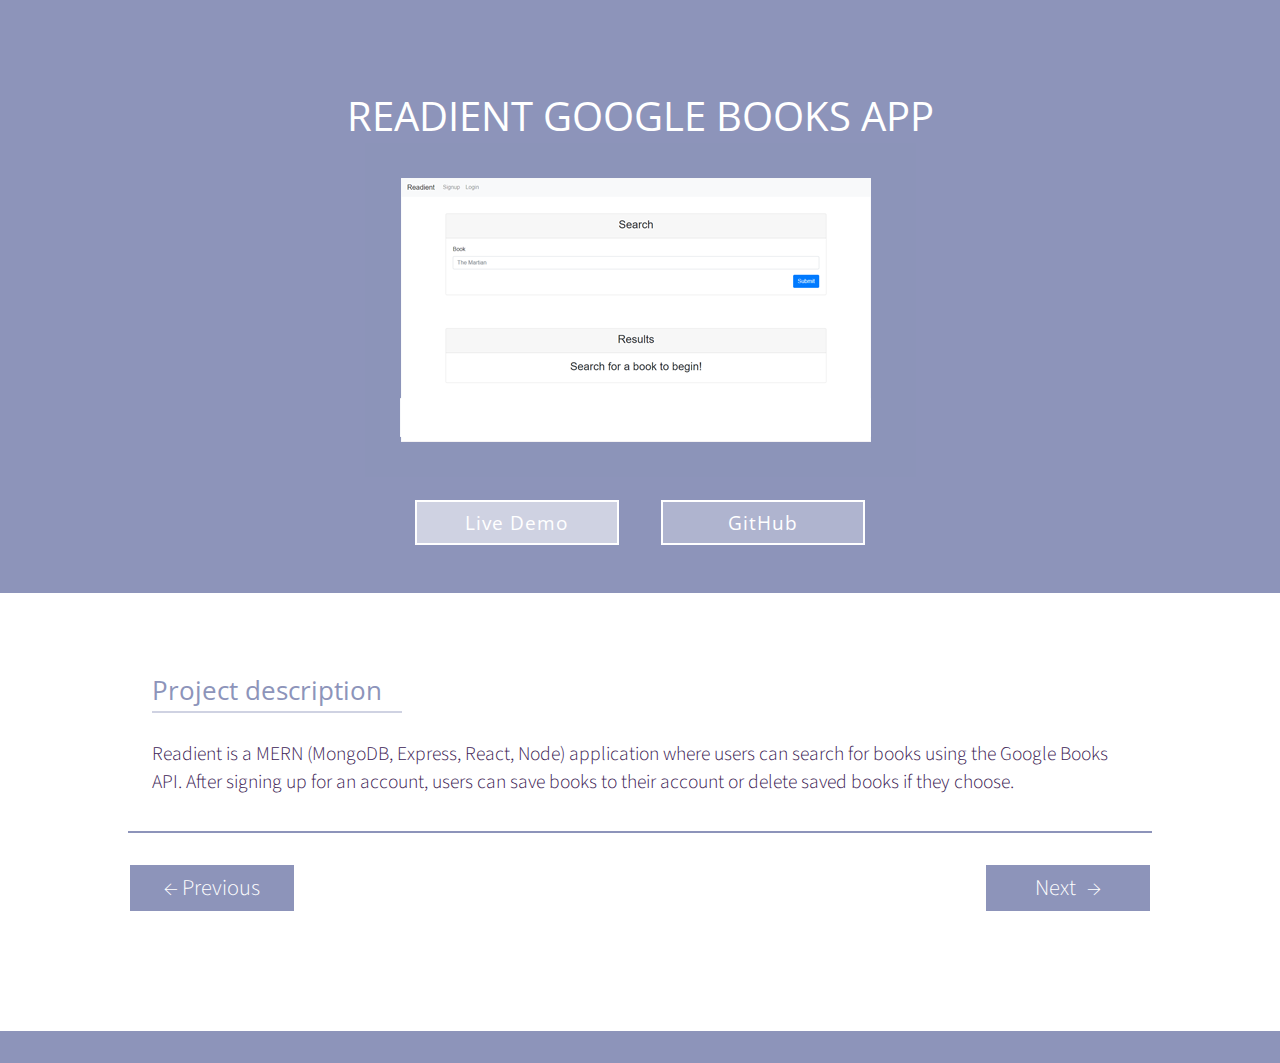
<file: readient.html>
<!DOCTYPE html>
<html lang="en">

<head>
  <meta charset="utf-8">

  <meta http-equiv="X-UA-Compatible" content="IE=10; IE=11; IE=edge">
  <meta name="viewport" content="width=device-width, initial-scale=1">
  <meta name="description" content="Front End Developer portfolio website.">
  <meta name="author" content="Hailey Halterman">

  <title>Hailey Halterman | Front End Developer Portfolio</title>

  <link rel="shortcut icon" href="assets/images/favicon.ico" type="image/x-icon" /><!-- Favicon -->

  <link rel="stylesheet" type="text/css" href="assets/css/reset.css" />
  <link rel="stylesheet" media="screen" href="assets/css/font-awesome.min.css" /><!-- font-awesome icons stylesheet -->
  <link rel="stylesheet" type="text/css" href="assets/css/styles.css" /><!-- main stylesheet -->
  <link rel="stylesheet" media="screen" href="assets/css/animations.css" /><!-- animations stylesheet -->
  <link rel="stylesheet" type="text/css" href="assets/css/project-styles.css" /><!-- project page stylesheet -->

  <link rel="stylesheet" media="screen and (min-width: 320px) and (max-width: 1024px)" href="assets/css/project_media_small.css" /><!-- project mobile stylesheet -->
  <link rel="stylesheet" media="screen and (min-width: 320px) and (max-width: 1024px) and (orientation: landscape)"
    href="assets/css/project_media_small_landscape.css" /><!-- project mobile stylesheet -->

  <link href="https://fonts.googleapis.com/css?family=Open+Sans:300,400" rel="stylesheet">
  <link href="https://fonts.googleapis.com/css?family=Source+Sans+Pro:300,400" rel="stylesheet">

</head>

<body id="body-project">
  <!-- Navigation -->
  <nav class="nav">
    <a href="index.html#header" class="nav__logo__link"><img class="nav__logo" src="assets/images/logo.png" alt="logo"></a>
    <span class="hamburger__name">menu</span>
    <svg width="35px" height="35px" class="nav__hamburger">
      <path d="M 5 5 L 33 5" class="hamburger"></path>
      <path d="M 5 15 L 33 15" class="hamburger"></path>
      <path d="M 5 25 L 33 25" class="hamburger"></path>
    </svg>
  </nav>
  <div class="nav-menu">
    <div class="nav-menu__cross">
      <svg width="43px" height="35px">
        <path d="M 5 5 L 30 29" class="nav-menu__cross-line"></path>
        <path d="M 5 29 L 30 5" class="nav-menu__cross-line"></path>
      </svg>
    </div>
    <ul class="nav-menu__list">
      <li class="nav-menu__list-item">
        <a href="index.html#header" class="nav-menu__link">Home</a>
      </li>
      <li class="nav-menu__list-item">
        <a href="index.html#about" class="nav-menu__link">About</a>
      </li>
      <li class="nav-menu__list-item">
        <a href="index.html#portfolio" class="nav-menu__link">Portfolio</a>
      </li>
      <li class="nav-menu__list-item">
        <a href="index.html#contact" class="nav-menu__link">Contact</a>
      </li>
    </ul>
    <hr class="nav-menu__separator">
    <p class="nav-menu__text">I am a front-end developer and designer based in Cleveland, Ohio.</p>
    <p class="nav-menu__text">440.225.3656</p>
    <p class="nav-menu__email">
      <a href="mailto:hhalter@bgsu.edu" class="nav-menu__link--email">hhalter@bgsu.edu</a>
    </p>
    <div class="nav-menu__social-btn">
      <a href="https://github.com/hhalterman" target="_blank"><span class="fa fa-github fa-2x"></span></a>
      <a href="https://www.linkedin.com/in/hailey-halterman" target="_blank"><span class="fa fa-linkedin-square fa-2x"></span></a>
    </div>
  </div>
  <div class="project__container">
    <!-- Header -->
    <header class="project__header">
      <h2 class="project__title project__title--white">Readient Google Books App</h2>
      <img src="assets/images/readient.png" alt="header image" />
      <div class="project__buttons-container">
        <a href="https://desolate-cove-30232.herokuapp.com/" target="_blank" class="project__header__btn">Live Demo</a>
        <a href="https://github.com/Dylan-Thomson/Readient" target="_blank" class="project__header__btn">GitHub</a>
      </div>
    </header>
    <!-- Main -->
    <main class="project__main-container">
      <div class="project__flex">
        <!-- Project Description -->
        <div class="project__flex__item">
          <h2 class="project__flex__title">Project description</h2>
          <p class="project__flex__text">Readient is a MERN (MongoDB, Express, React, Node) application where users can search for books using the Google Books API. After signing up for an account, users can save books to their account or delete saved books if they choose.</p>
        </div>
      </div>
      <a href="clicky.html" class="project__main__btn project__main__btn--prev"> &larr; Previous<span class="project__main__btn__arrow"></span></a>
      <a href="routevisor.html" class="project__main__btn project__main__btn--next">Next<span class="project__main__btn__arrow">&rarr;</span></a>
    </main>
    <!-- Footer -->
    <footer class="footer">
      <div class="footer__info__container">
        <h2 class="footer__copyright">&copy; Hailey Halterman 2019</h2>
        <!-- footer navigation -->
        <ul class="footer-menu__list">
          <li class="footer-menu__list-item">
            <a href="index.html#about" class="footer-menu__link">About</a>
          </li>
          <li class="footer-menu__list-item">
            <a href="index.html#portfolio" class="footer-menu__link">Portfolio</a>
          </li>
          <li class="footer-menu__list-item">
            <a href="index.html#contact" class="footer-menu__link">Contact</a>
          </li>
        </ul>
        <!-- footer social buttons -->
        <div class="footer__social-btn">
          <a href="https://github.com/hhalterman" target="_blank"><span class="fa fa-github fa-2x"></span></a>
          <a href="https://www.linkedin.com/in/hailey-halterman" target="_blank"><span class="fa fa-linkedin-square fa-2x"></span></a>
        </div>
      </div>
    </footer>
  </div>

  <script type="text/javascript" src="https://cdnjs.cloudflare.com/ajax/libs/jquery/3.1.0/jquery.min.js"></script>
  <script type="text/javascript" src="assets/js/scripts.js"></script><!-- Custom JavaScript -->

</body>

</html>
</file>
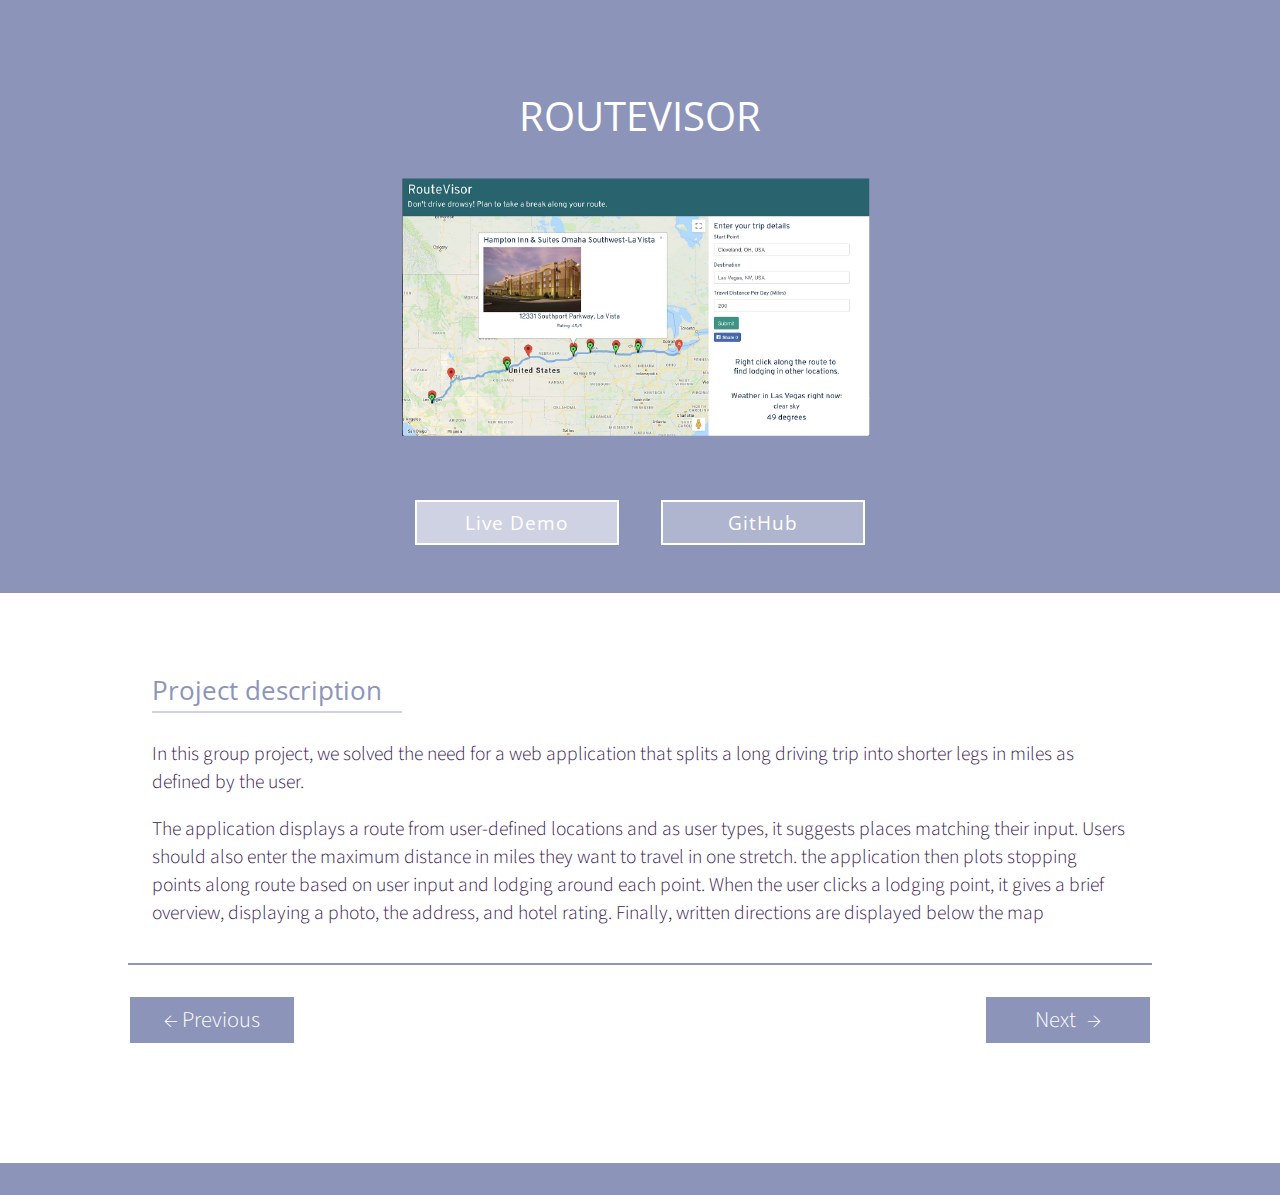
<file: routevisor.html>
<!DOCTYPE html>
<html lang="en">

<head>
  <meta charset="utf-8">

  <meta http-equiv="X-UA-Compatible" content="IE=10; IE=11; IE=edge">
  <meta name="viewport" content="width=device-width, initial-scale=1">
  <meta name="description" content="Front End Developer portfolio website.">
  <meta name="author" content="Hailey Halterman">

  <title>Hailey Halterman | Front End Developer Portfolio</title>

  <link rel="shortcut icon" href="assets/images/favicon.ico" type="image/x-icon" /><!-- Favicon -->

  <link rel="stylesheet" type="text/css" href="assets/css/reset.css" />
  <link rel="stylesheet" media="screen" href="assets/css/font-awesome.min.css" /><!-- font-awesome icons stylesheet -->
  <link rel="stylesheet" type="text/css" href="assets/css/styles.css" /><!-- main stylesheet -->
  <link rel="stylesheet" media="screen" href="assets/css/animations.css" /><!-- animations stylesheet -->
  <link rel="stylesheet" type="text/css" href="assets/css/project-styles.css" /><!-- project page stylesheet -->

  <link rel="stylesheet" media="screen and (min-width: 320px) and (max-width: 1024px)" href="assets/css/project_media_small.css" /><!-- project mobile stylesheet -->
  <link rel="stylesheet" media="screen and (min-width: 320px) and (max-width: 1024px) and (orientation: landscape)"
    href="assets/css/project_media_small_landscape.css" /><!-- project mobile stylesheet -->

  <link href="https://fonts.googleapis.com/css?family=Open+Sans:300,400" rel="stylesheet">
  <link href="https://fonts.googleapis.com/css?family=Source+Sans+Pro:300,400" rel="stylesheet">

</head>

<body id="body-project">
  <!-- Navigation -->
  <nav class="nav">
    <a href="index.html#header" class="nav__logo__link"><img class="nav__logo" src="assets/images/logo.png" alt="logo"></a>
    <span class="hamburger__name">menu</span>
    <svg width="35px" height="35px" class="nav__hamburger">
      <path d="M 5 5 L 33 5" class="hamburger"></path>
      <path d="M 5 15 L 33 15" class="hamburger"></path>
      <path d="M 5 25 L 33 25" class="hamburger"></path>
    </svg>
  </nav>
  <div class="nav-menu">
    <div class="nav-menu__cross">
      <svg width="43px" height="35px">
        <path d="M 5 5 L 30 29" class="nav-menu__cross-line"></path>
        <path d="M 5 29 L 30 5" class="nav-menu__cross-line"></path>
      </svg>
    </div>
    <ul class="nav-menu__list">
      <li class="nav-menu__list-item">
        <a href="index.html#header" class="nav-menu__link">Home</a>
      </li>
      <li class="nav-menu__list-item">
        <a href="index.html#about" class="nav-menu__link">About</a>
      </li>
      <li class="nav-menu__list-item">
        <a href="index.html#portfolio" class="nav-menu__link">Portfolio</a>
      </li>
      <li class="nav-menu__list-item">
        <a href="index.html#contact" class="nav-menu__link">Contact</a>
      </li>
    </ul>
    <hr class="nav-menu__separator">
    <p class="nav-menu__text">I am a front-end developer and designer based in Cleveland, Ohio.</p>
    <p class="nav-menu__text">440.225.3656</p>
    <p class="nav-menu__email">
      <a href="mailto:hhalter@bgsu.edu" class="nav-menu__link--email">hhalter@bgsu.edu</a>
    </p>
    <div class="nav-menu__social-btn">
      <a href="https://github.com/hhalterman" target="_blank"><span class="fa fa-github fa-2x"></span></a>
      <a href="https://www.linkedin.com/in/hailey-halterman" target="_blank"><span class="fa fa-linkedin-square fa-2x"></span></a>
    </div>
  </div>
  <div class="project__container">
    <!-- Header -->
    <header class="project__header">
      <h2 class="project__title project__title--white">RouteVisor</h2>
      <img src="assets/images/routevisor.png" alt="header image" />
      <div class="project__buttons-container">
        <a href="https://group3tripplanner.herokuapp.com/" target="_blank" class="project__header__btn">Live Demo</a>
        <a href="https://github.com/hhalterman/RouteVisor" target="_blank" class="project__header__btn">GitHub</a>
      </div>
    </header>
    <!-- Main -->
    <main class="project__main-container">
      <div class="project__flex">
        <!-- Project Description -->
        <div class="project__flex__item">
          <h2 class="project__flex__title">Project description</h2>
          <p class="project__flex__text">In this group project, we solved the need for a web application that splits a
            long driving trip into shorter legs in miles as defined by the user.</p>
          <p class="project__flex__text">The application displays a route from user-defined locations and as user
            types, it suggests places matching their input. Users should also enter the maximum distance in miles they
            want to travel in one stretch. the application then plots stopping points along route based on user input
            and lodging around each point. When the user clicks a lodging point, it gives a brief overview, displaying
            a photo, the address, and hotel rating. Finally, written directions are displayed below the map</p>
        </div>
      </div>
      <a href="readient.html" class="project__main__btn project__main__btn--prev"> &larr; Previous<span class="project__main__btn__arrow"></span></a>
      <a href="footprints.html" class="project__main__btn project__main__btn--next">Next<span class="project__main__btn__arrow">&rarr;</span></a>
    </main>
    <!-- Footer -->
    <footer class="footer">
      <div class="footer__info__container">
        <h2 class="footer__copyright">&copy; Hailey Halterman 2019</h2>
        <!-- footer navigation -->
        <ul class="footer-menu__list">
          <li class="footer-menu__list-item">
            <a href="index.html#about" class="footer-menu__link">About</a>
          </li>
          <li class="footer-menu__list-item">
            <a href="index.html#portfolio" class="footer-menu__link">Portfolio</a>
          </li>
          <li class="footer-menu__list-item">
            <a href="index.html#contact" class="footer-menu__link">Contact</a>
          </li>
        </ul>
        <!-- footer social buttons -->
        <div class="footer__social-btn">
          <a href="https://github.com/hhalterman" target="_blank"><span class="fa fa-github fa-2x"></span></a>
          <a href="https://www.linkedin.com/in/hailey-halterman" target="_blank"><span class="fa fa-linkedin-square fa-2x"></span></a>
        </div>
      </div>
    </footer>
  </div>

  <script type="text/javascript" src="https://cdnjs.cloudflare.com/ajax/libs/jquery/3.1.0/jquery.min.js"></script>
  <script type="text/javascript" src="assets/js/scripts.js"></script><!-- Custom JavaScript -->

</body>

</html>
</file>
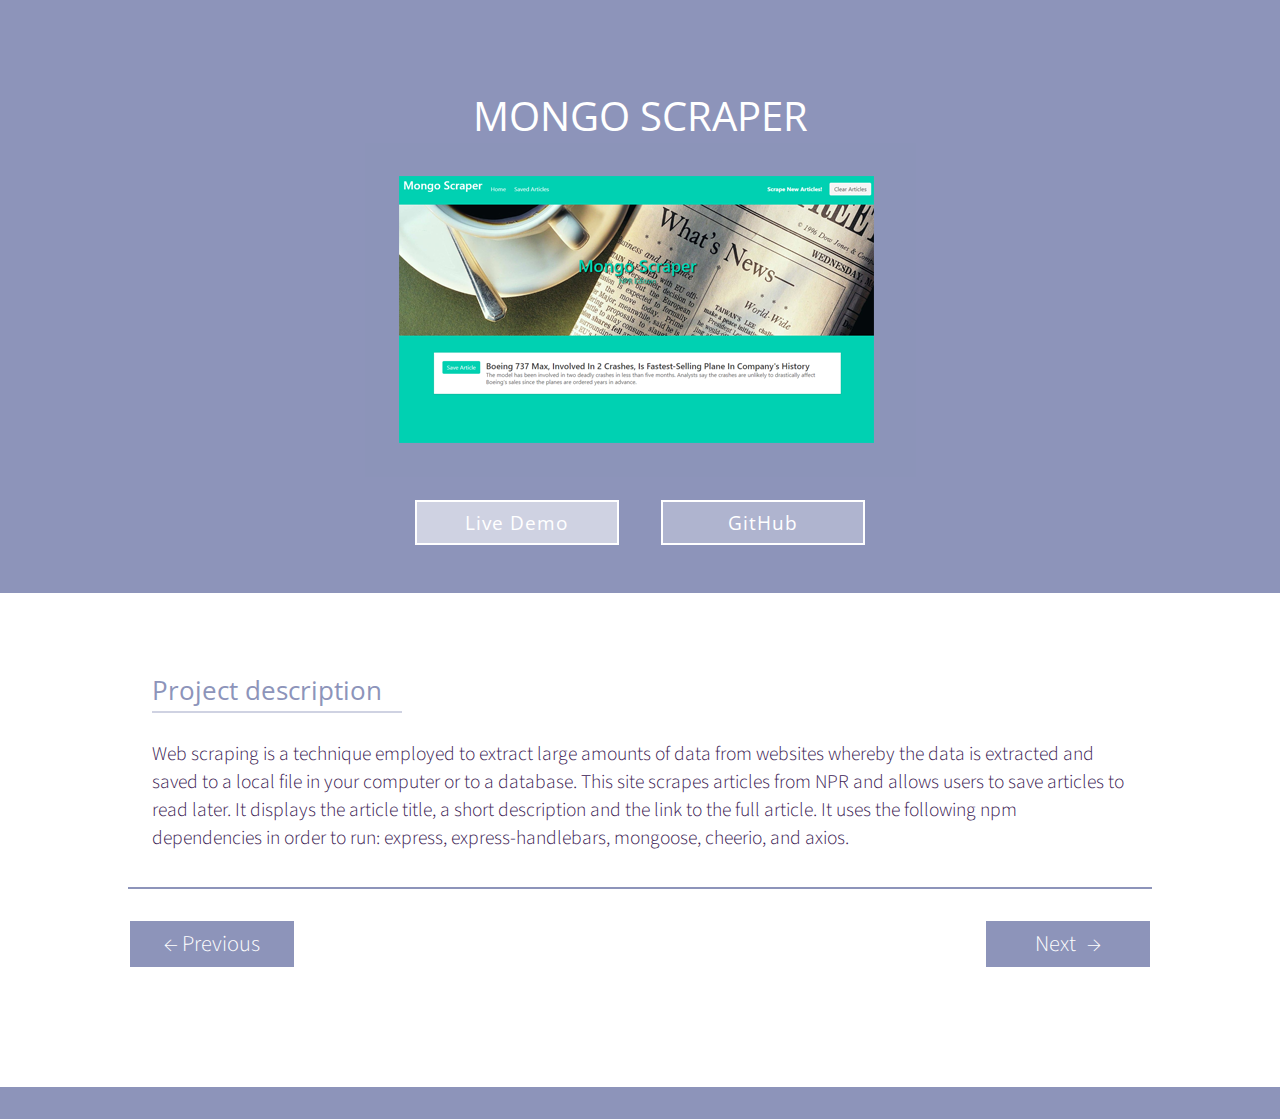
<file: scraper.html>
<!DOCTYPE html>
<html lang="en">

<head>
  <meta charset="utf-8">

  <meta http-equiv="X-UA-Compatible" content="IE=10; IE=11; IE=edge">
  <meta name="viewport" content="width=device-width, initial-scale=1">
  <meta name="description" content="Front End Developer portfolio website.">
  <meta name="author" content="Hailey Halterman">

  <title>Hailey Halterman | Front End Developer Portfolio</title>

  <link rel="shortcut icon" href="assets/images/favicon.ico" type="image/x-icon" /><!-- Favicon -->

  <link rel="stylesheet" type="text/css" href="assets/css/reset.css" />
  <link rel="stylesheet" media="screen" href="assets/css/font-awesome.min.css" /><!-- font-awesome icons stylesheet -->
  <link rel="stylesheet" type="text/css" href="assets/css/styles.css" /><!-- main stylesheet -->
  <link rel="stylesheet" media="screen" href="assets/css/animations.css" /><!-- animations stylesheet -->
  <link rel="stylesheet" type="text/css" href="assets/css/project-styles.css" /><!-- project page stylesheet -->

  <link rel="stylesheet" media="screen and (min-width: 320px) and (max-width: 1024px)" href="assets/css/project_media_small.css" /><!-- project mobile stylesheet -->
  <link rel="stylesheet" media="screen and (min-width: 320px) and (max-width: 1024px) and (orientation: landscape)"
    href="assets/css/project_media_small_landscape.css" /><!-- project mobile stylesheet -->

  <link href="https://fonts.googleapis.com/css?family=Open+Sans:300,400" rel="stylesheet">
  <link href="https://fonts.googleapis.com/css?family=Source+Sans+Pro:300,400" rel="stylesheet">

</head>

<body id="body-project">
  <!-- Navigation -->
  <nav class="nav">
    <a href="index.html#header" class="nav__logo__link"><img class="nav__logo" src="assets/images/logo.png" alt="logo"></a>
    <span class="hamburger__name">menu</span>
    <svg width="35px" height="35px" class="nav__hamburger">
      <path d="M 5 5 L 33 5" class="hamburger"></path>
      <path d="M 5 15 L 33 15" class="hamburger"></path>
      <path d="M 5 25 L 33 25" class="hamburger"></path>
    </svg>
  </nav>
  <div class="nav-menu">
    <div class="nav-menu__cross">
      <svg width="43px" height="35px">
        <path d="M 5 5 L 30 29" class="nav-menu__cross-line"></path>
        <path d="M 5 29 L 30 5" class="nav-menu__cross-line"></path>
      </svg>
    </div>
    <ul class="nav-menu__list">
      <li class="nav-menu__list-item">
        <a href="index.html#header" class="nav-menu__link">Home</a>
      </li>
      <li class="nav-menu__list-item">
        <a href="index.html#about" class="nav-menu__link">About</a>
      </li>
      <li class="nav-menu__list-item">
        <a href="index.html#portfolio" class="nav-menu__link">Portfolio</a>
      </li>
      <li class="nav-menu__list-item">
        <a href="index.html#contact" class="nav-menu__link">Contact</a>
      </li>
    </ul>
    <hr class="nav-menu__separator">
    <p class="nav-menu__text">I am a front-end developer and designer based in Cleveland, Ohio.</p>
    <p class="nav-menu__text">440.225.3656</p>
    <p class="nav-menu__email">
      <a href="mailto:hhalter@bgsu.edu" class="nav-menu__link--email">hhalter@bgsu.edu</a>
    </p>
    <div class="nav-menu__social-btn">
      <a href="https://github.com/hhalterman" target="_blank"><span class="fa fa-github fa-2x"></span></a>
      <a href="https://www.linkedin.com/in/hailey-halterman" target="_blank"><span class="fa fa-linkedin-square fa-2x"></span></a>
    </div>
  </div>
  <div class="project__container">
    <!-- Header -->
    <header class="project__header">
      <h2 class="project__title project__title--white">Mongo Scraper</h2>
      <img src="assets/images/scraper.png" alt="header image" />
      <div class="project__buttons-container">
        <a href="https://murmuring-reaches-45978.herokuapp.com/" target="_blank" class="project__header__btn">Live Demo</a>
        <a href="https://github.com/hhalterman/mongo-scraper" target="_blank" class="project__header__btn">GitHub</a>
      </div>
    </header>
    <!-- Main -->
    <main class="project__main-container">
      <div class="project__flex">
        <!-- Project Description -->
        <div class="project__flex__item">
          <h2 class="project__flex__title">Project description</h2>
          <p class="project__flex__text">Web scraping is a technique employed to extract large amounts of data from websites whereby the data is extracted and saved to a local file in your computer or to a database. This site scrapes articles from NPR and allows users to save articles to read later. It displays the article title, a short description and the link to the full article. It uses the following npm dependencies in order to run: express, express-handlebars, mongoose, cheerio, and axios.</p>
        </div>
      </div>
      <a href="burger.html" class="project__main__btn project__main__btn--prev"> &larr; Previous<span class="project__main__btn__arrow"></span></a>
      <a href="clicky.html" class="project__main__btn project__main__btn--next">Next<span class="project__main__btn__arrow">&rarr;</span></a>
    </main>
    <!-- Footer -->
    <footer class="footer">
      <div class="footer__info__container">
        <h2 class="footer__copyright">&copy; Hailey Halterman 2019</h2>
        <!-- footer navigation -->
        <ul class="footer-menu__list">
          <li class="footer-menu__list-item">
            <a href="index.html#about" class="footer-menu__link">About</a>
          </li>
          <li class="footer-menu__list-item">
            <a href="index.html#portfolio" class="footer-menu__link">Portfolio</a>
          </li>
          <li class="footer-menu__list-item">
            <a href="index.html#contact" class="footer-menu__link">Contact</a>
          </li>
        </ul>
        <!-- footer social buttons -->
        <div class="footer__social-btn">
          <a href="https://github.com/hhalterman" target="_blank"><span class="fa fa-github fa-2x"></span></a>
          <a href="https://www.linkedin.com/in/hailey-halterman" target="_blank"><span class="fa fa-linkedin-square fa-2x"></span></a>
        </div>
      </div>
    </footer>
  </div>

  <script type="text/javascript" src="https://cdnjs.cloudflare.com/ajax/libs/jquery/3.1.0/jquery.min.js"></script>
  <script type="text/javascript" src="assets/js/scripts.js"></script><!-- Custom JavaScript -->

</body>

</html>
</file>
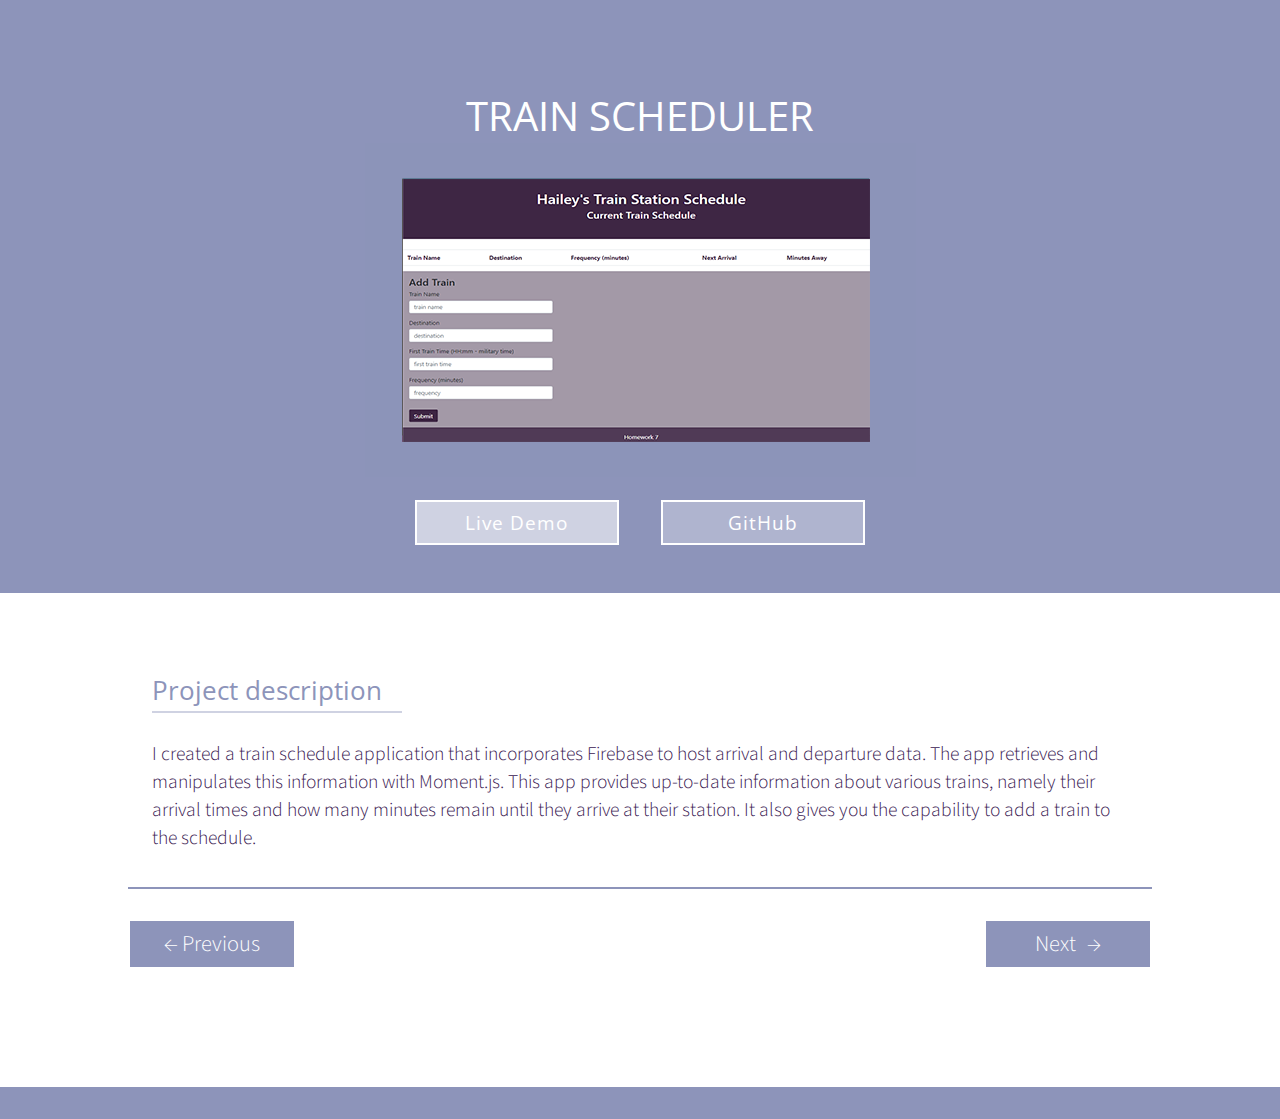
<file: train.html>
<!DOCTYPE html>
<html lang="en">

<head>
  <meta charset="utf-8">

  <meta http-equiv="X-UA-Compatible" content="IE=10; IE=11; IE=edge">
  <meta name="viewport" content="width=device-width, initial-scale=1">
  <meta name="description" content="Front End Developer portfolio website.">
  <meta name="author" content="Hailey Halterman">

  <title>Hailey Halterman | Front End Developer Portfolio</title>

  <link rel="shortcut icon" href="assets/images/favicon.ico" type="image/x-icon" /><!-- Favicon -->

  <link rel="stylesheet" type="text/css" href="assets/css/reset.css" />
  <link rel="stylesheet" media="screen" href="assets/css/font-awesome.min.css" /><!-- font-awesome icons stylesheet -->
  <link rel="stylesheet" type="text/css" href="assets/css/styles.css" /><!-- main stylesheet -->
  <link rel="stylesheet" media="screen" href="assets/css/animations.css" /><!-- animations stylesheet -->
  <link rel="stylesheet" type="text/css" href="assets/css/project-styles.css" /><!-- project page stylesheet -->

  <link rel="stylesheet" media="screen and (min-width: 320px) and (max-width: 1024px)" href="assets/css/project_media_small.css" /><!-- project mobile stylesheet -->
  <link rel="stylesheet" media="screen and (min-width: 320px) and (max-width: 1024px) and (orientation: landscape)"
    href="assets/css/project_media_small_landscape.css" /><!-- project mobile stylesheet -->

  <link href="https://fonts.googleapis.com/css?family=Open+Sans:300,400" rel="stylesheet">
  <link href="https://fonts.googleapis.com/css?family=Source+Sans+Pro:300,400" rel="stylesheet">

</head>

<body id="body-project">
  <!-- Navigation -->
  <nav class="nav">
    <a href="index.html#header" class="nav__logo__link"><img class="nav__logo" src="assets/images/logo.png" alt="logo"></a>
    <span class="hamburger__name">menu</span>
    <svg width="35px" height="35px" class="nav__hamburger">
      <path d="M 5 5 L 33 5" class="hamburger"></path>
      <path d="M 5 15 L 33 15" class="hamburger"></path>
      <path d="M 5 25 L 33 25" class="hamburger"></path>
    </svg>
  </nav>
  <div class="nav-menu">
    <div class="nav-menu__cross">
      <svg width="43px" height="35px">
        <path d="M 5 5 L 30 29" class="nav-menu__cross-line"></path>
        <path d="M 5 29 L 30 5" class="nav-menu__cross-line"></path>
      </svg>
    </div>
    <ul class="nav-menu__list">
      <li class="nav-menu__list-item">
        <a href="index.html#header" class="nav-menu__link">Home</a>
      </li>
      <li class="nav-menu__list-item">
        <a href="index.html#about" class="nav-menu__link">About</a>
      </li>
      <li class="nav-menu__list-item">
        <a href="index.html#portfolio" class="nav-menu__link">Portfolio</a>
      </li>
      <li class="nav-menu__list-item">
        <a href="index.html#contact" class="nav-menu__link">Contact</a>
      </li>
    </ul>
    <hr class="nav-menu__separator">
    <p class="nav-menu__text">I am a front-end developer and designer based in Cleveland, Ohio.</p>
    <p class="nav-menu__text">440.225.3656</p>
    <p class="nav-menu__email">
      <a href="mailto:hhalter@bgsu.edu" class="nav-menu__link--email">hhalter@bgsu.edu</a>
    </p>
    <div class="nav-menu__social-btn">
      <a href="https://github.com/hhalterman" target="_blank"><span class="fa fa-github fa-2x"></span></a>
      <a href="https://www.linkedin.com/in/hailey-halterman" target="_blank"><span class="fa fa-linkedin-square fa-2x"></span></a>
    </div>
  </div>
  <div class="project__container">
    <!-- Header -->
    <header class="project__header">
      <h2 class="project__title project__title--white">Train Scheduler</h2>
      <img src="assets/images/train.png" alt="header image" />
      <div class="project__buttons-container">
        <a href="https://hhalterman.github.io/TrainScheduler/" target="_blank" class="project__header__btn">Live Demo</a>
        <a href="https://github.com/hhalterman/TrainScheduler" target="_blank" class="project__header__btn">GitHub</a>
      </div>
    </header>
    <!-- Main -->
    <main class="project__main-container">
      <div class="project__flex">
        <!-- Project Description -->
        <div class="project__flex__item">
          <h2 class="project__flex__title">Project description</h2>
          <p class="project__flex__text">I created a train schedule application that incorporates Firebase to host
            arrival and departure data. The app retrieves and manipulates this information with Moment.js. This app
            provides up-to-date information about various trains, namely their arrival times and how many minutes
            remain until they arrive at their station. It also gives you the capability to add a train to the schedule.</p>
        </div>
      </div>
      <a href="footprints.html" class="project__main__btn project__main__btn--prev"> &larr; Previous<span class="project__main__btn__arrow"></span></a>
      <a href="gif.html" class="project__main__btn project__main__btn--next">Next<span class="project__main__btn__arrow">&rarr;</span></a>
    </main>
    <!-- Footer -->
    <footer class="footer">
      <div class="footer__info__container">
        <h2 class="footer__copyright">&copy; Hailey Halterman 2019</h2>
        <!-- footer navigation -->
        <ul class="footer-menu__list">
          <li class="footer-menu__list-item">
            <a href="index.html#about" class="footer-menu__link">About</a>
          </li>
          <li class="footer-menu__list-item">
            <a href="index.html#portfolio" class="footer-menu__link">Portfolio</a>
          </li>
          <li class="footer-menu__list-item">
            <a href="index.html#contact" class="footer-menu__link">Contact</a>
          </li>
        </ul>
        <!-- footer social buttons -->
        <div class="footer__social-btn">
          <a href="https://github.com/hhalterman" target="_blank"><span class="fa fa-github fa-2x"></span></a>
          <a href="https://www.linkedin.com/in/hailey-halterman" target="_blank"><span class="fa fa-linkedin-square fa-2x"></span></a>
        </div>
      </div>
    </footer>
  </div>

  <script type="text/javascript" src="https://cdnjs.cloudflare.com/ajax/libs/jquery/3.1.0/jquery.min.js"></script>
  <script type="text/javascript" src="assets/js/scripts.js"></script><!-- Custom JavaScript -->

</body>

</html>
</file>
<file: assets/css/styles.css>
/***  General styles  ***/

body {
  margin: 0;
  padding: 0;
  background-color:  #a59ac4;
  overflow-x: hidden;
}
li {
  list-style-type: none;
}
a {
  text-decoration: none;
  color: #fff;
}

/* Icons */
.fa.fa-github,
.fa.fa-linkedin-square {
  display: inline-block;
  margin: 0 5px;
  color: #cfd2e2;
  transition: all 0.2s linear;
}
.fa:hover {
  color: #fff;
}
.fa-2x {
  font-size: 1.5em;
}

/* Titles */
.portfolio__title,
.contact__title {
  width: 100%;
  margin: 0;
  padding: 2em 0 1em;
  color: #807276;
  font-size: 2.5em;
  font-family: 'Open Sans', sans-serif;
  font-weight: 400;
  text-align: center;
  text-transform: uppercase;
}
.about__title {
  width: 100%;
  margin: 0;
  padding: 2em 0 1em;
  color: #fff;
  font-size: 2.5em;
  font-family: 'Open Sans', sans-serif;
  font-weight: 400;
  text-align: center;
  text-transform: uppercase;
}
.title--white {
  color: #fff;
}


/***  Navigation  ***/
.nav {
  max-width: 100%;
  height: 50px;
  margin: 0 auto;
  background-color: #3b2153;
  opacity: 0;
  position: fixed;
  top: 0;
  left: 0;
  right: 0;
  z-index: 5;
}
.nav__logo {
  max-width: 30px;
  height: auto;
  position: relative;
  top: 0.5em;
  left: 0.5em;
}
.nav__hamburger {
  position: absolute;
  top: 0.6em;
  right: 0.8em;
  cursor: pointer;
  opacity: 1;
}
.hamburger {
  stroke: #fff;
  stroke-width: 3;
  stroke-linecap: round;
}
.hamburger__name {
  padding: 5px;
  position: absolute;
  bottom: 1em;
  right: 4.4em;
  font-size: 0.75em;
  font-family: 'Open Sans', sans-serif;
  font-weight: 600;
  color: #fff;
  border-right: 2px solid #fff;
  text-transform: uppercase;
  letter-spacing: 2px;
}
.nav-menu {
  width: 0;
  height: 100%;
  background-color: #60689f;
  background: linear-gradient(to top, #60689f, #aba5ac);
  position: fixed;
  top: 0;
  right: 0;
  bottom: 0;
  z-index: 5;
  transition: all 0.5s linear;
}
.nav-menu__cross {
  display: none;
  position: absolute;
  top: 0.8em;
  right: 0.6em;
  opacity: 0;
  cursor: pointer;
  z-index: 6;
}
.nav-menu__cross-line {
  stroke: #cfd2e2;
  stroke-width: 3;
  stroke-linecap: round;
}
.nav-menu__list {
  padding-top: 1.2em;
  margin-left: -0.7em;
}
.nav-menu__list-item {
  color: #fff;
  font-size: 1.2em;
  font-family: 'Open Sans', sans-serif;
  font-weight: 400;
  line-height: 1.8em;
  position: relative;
  opacity: 0;
}
.nav-menu__link {
  color: #fff;
  transition: all 0.1s linear;
}
.nav-menu__link:hover {
  color: #cfd2e2;
}
.nav-menu__separator {
  width: 76%;
  margin: 2em auto;
  height: 1px;
  background-color: #cfd2e2;
  border: none;
  opacity: 0;
}
.nav-menu__text,
.nav-menu__email {
  margin: 2em;
  width: 200px;
  color: #fff;
  font-size: 1.2em;
  font-family: 'Open Sans', sans-serif;
  font-weight: 400;
}
.nav-menu__link--email {
  color: #cfd2e2;
  transition: all 0.1s linear;
}
.nav-menu__link--email:hover {
  color: #fff;
}
.nav-menu__social-btn {
  margin: 2em 1.3em;
  width: 250px;
  opacity: 0;
}

/***  Header  ***/
.header {
  background-image: url(../images/header_background.png);
  background-size: 100%;
  height: 500px;
  text-align: center;
  position: relative;
  z-index: 2;
  opacity: 0;
  overflow: hidden;
}
.header__title {
  display: inline-block;
  background-color: #aba5ac;
  padding: 0 15px;
  color: #fff;
  font-size: 2.9em;
  font-family: 'Open Sans', sans-serif;
  font-weight: 800;
  text-transform: uppercase;
  opacity: 0;
  position: absolute;
  top: 2em;
  left: 50%;
  -webkit-transform: translateX(-50%);
          transform: translateX(-50%);
}
.header__subtitle {
  display: inline-block;
  background-color: #fff;
  padding: 3px 15px;
  color: #aba5ac;
  font-size: 1.8em;
  font-family: 'Open Sans', sans-serif;
  font-weight: 400;
  letter-spacing: 1px;
  opacity: 0;
  position: absolute;
  top: 6em;
  left: 50%;
  -webkit-transform: translateX(-50%);
          transform: translateX(-50%);
}
.header__btn {
  border: 4px solid #fff;
  border-bottom-color: transparent;
  border-top-color: transparent;
  width: 220px;
  background-color: #aba5ac;
  border-radius: 25px;
  padding: 5px 0;
  color: #fff;
  font-size: 1.3em;
  font-family: 'Open Sans', sans-serif;
  font-weight: 400;
  letter-spacing: 1px;
  opacity: 0;
  position: absolute;
  bottom: 8em;
  left: 50%;
  -webkit-transform: translateX(-50%);
          transform: translateX(-50%);
  transition: all .3s linear;
}
.header__btn:hover {
  background-color: #fff;
  color: #3b2153;
}


/*** Main section ***/
.main-container {
  opacity: 0;
  z-index: 1;
  position: relative;
  z-index: 1;
}

/*** About section ***/
.about {
  background-color: #3b2153;
}
.about__info__container {
  display: -webkit-box;
  display: -ms-flexbox;
  display: flex;
  -webkit-box-pack: center;
      -ms-flex-pack: center;
          justify-content: center;
  padding: 0 2em 3em;
}
.about__text {
  min-width: 300px;
  max-width: 560px;
  box-sizing: content-box;
  background-color: #a59ac4;
  padding: 0 2em 0;
}
.about__text__description {
  font-family: 'Source Sans Pro', sans-serif;
}
.about__text__description:first-of-type {
  padding-bottom: 1em;
  color: #fff;
  font-size: 1.6em;
  font-weight: 400;
  border-bottom: 1px solid #fff;
}
.about__text__description:last-of-type {
  color: #fff;
  font-size: 1.3em;
  font-weight: 300;
}
.about__img__container {
  background-color: #a59ac4;
}
.about__img {
  display: block;
  max-width: 350px;
  max-height: 350px;
  border-radius: 50%;
  padding: 15px;
}
.about__img__mobile {
  display: none;
}

/*** Portfolio ***/

.portfolio {
  padding: 0 2em 3em;
  background-color: #fff;
  z-index: 4;
}
.portfolio__description {
  max-width: 65%;
  margin: 0 auto 2em;
  color: #3b2153;
  font-size: 1.2em;
  font-family: 'Source Sans Pro', sans-serif;
  font-weight: 300;
  text-align: center;
}
.portfolio__nav__container {
  max-width: 918px;
  margin: 0 auto 0.5em;
  display: -webkit-box;
  display: -ms-flexbox;
  display: flex;
  -webkit-box-pack: center;
      -ms-flex-pack: center;
          justify-content: center;
  -ms-flex-wrap: wrap;
      flex-wrap: wrap;
  background-color: #7078a9;
}
.portfolio__nav__btn {
  width: 128px;
  margin: 1em 0.8em 0.8em;
  padding: 0 5px 4px;
  background-color: transparent;
  color: #fff;
  font-size: 1.1em;
  font-family: 'Open Sans', sans-serif;
  font-weight: 400;
  text-align: center;
  border: none;
  position: relative;
}
.portfolio__nav__btn:before,
.portfolio__nav__btn:after  {
  content: "";
  position: absolute;
  top: -13%;
  left: 50%;
  -webkit-transform: translateX(-50%);
          transform: translateX(-50%);
  border-width: 0;
  border-style: solid;
  border-color: #fff;
  width: 128px;
  height: 115%;
  transition: all .3s linear;
}
.portfolio__nav__btn:before {
  border-top-width: 2px;
  border-left-width: 2px;
}
.portfolio__nav__btn:after {
  border-bottom-width: 2px;
  border-right-width: 2px;
}
.portfolio__nav__btn:hover.portfolio__nav__btn:before,
.portfolio__nav__btn:hover.portfolio__nav__btn:after {
  width: 70%;
  height: 0%;
}
.portfolio__nav__btn:hover.portfolio__nav__btn:after {
  top: 100%;
}
.portfolio__items-container {
  max-width: 932px;
  margin: 0 auto;
  background-color: #fff;
  display: -webkit-box;
  display: -ms-flexbox;
  display: flex;
  -webkit-box-pack: center;
      -ms-flex-pack: center;
          justify-content: center;
  -ms-flex-wrap: wrap;
      flex-wrap: wrap;
  overflow: hidden;
}
.portfolio__item {
  display: block;
  margin: 0.5em;
  width: 450px;
  height: 320px;
  background-color: #7078a9;
  position: relative;
  overflow: hidden;
  float: left;
}
.portfolio__item__info {
  margin: 0.2em 0 0;
  color: #fff;
  font-size: 1.4em;
  font-family: 'Open Sans', sans-serif;
  font-weight: 300;
  text-align: center;
}
.portfolio__item__info:hover {
  color: #3b2153;
  font-weight: 300;
}
.portfolio__item__thumbnail {
  width: 100%;
  border-bottom: 1px solid #cfd2e2;
  -webkit-transform: translateY(0%);
          transform: translateY(0%);
  transition: all 0.6s linear;
  z-index: 4;
}


/*** Contact ***/
.contact {
  padding: 0 0 3em;
  background-color: #a59ac4;
  text-align: center;
}
.contact__description {
  margin: 0 auto;
  color: #fff;
  font-size: 1.4em;
  font-family: 'Source Sans Pro', sans-serif;
  font-weight: 300;
  margin-bottom: .8em;
}
.contact__link {
  color: #fff;
  display: inline-block;
  font-size: 2em;
  font-family: 'Open Sans', sans-serif;
  font-weight: 400;
  border-bottom: 1px solid #fff;
  transition: all 0.1s linear;
}
.contact__envelope {
  background-size: 550px;
  height: 400px;
}
.contact__social-btn__container {
  display: block;
  width: 390px;
  margin: 3em auto 0;
}
.contact__btn__link:first-child{
  margin-left: -1.5em;
}
.contact__social-btn {
  display: inline-block;
  width: 25px;
  height: 23px;
  padding: 10px;
  background-color: rgba(255,255,255, 0.3);
  border-radius: 25px;
  border: 4px solid rgba(255,255,255, 1);
  border-bottom-color: transparent;
  border-top-color: transparent;
  transition: all 0.3s linear;
  margin-left: -1.3em;
}
.contact__social-btn__container .fa.fa-github,
.contact__social-btn__container .fa.fa-linkedin-square {
  color: #fff;
  position: relative;
  left: 1.02em;
  top: -0.67em;
}
.contact__social-btn:hover {
  -webkit-transform: rotate(180deg);
          transform: rotate(180deg);
}

/***  Footer  ***/
.footer {
  border-top: 2px solid #cfd2e2;
  height: 100px;
  background-color: #3b2153;
  opacity: 0;
  position: relative;
  top: 2em;
}
.footer__info__container {
  margin: 1.5em 4em 1em;
  display: -webkit-box;
  display: -ms-flexbox;
  display: flex;
  -ms-flex-pack: distribute;
      justify-content: space-around;
  -webkit-box-align: center;
      -ms-flex-align: center;
          align-items: center;
}
.footer__copyright {
  -webkit-box-flex: 2;
      -ms-flex: 2;
          flex: 2;
  margin: 0;
  color: #cfd2e2;
  font-family: "Open Sans", sans-serif;
  font-size: 1.1em;
  font-weight: 400;
}
.footer-menu__list {
  -webkit-box-flex: 2;
      -ms-flex: 2;
          flex: 2;
  text-align: center;
  padding: 0;
}
.footer-menu__list-item {
  display: inline-block;
  margin: 0 0.5em;
  color: #fff;
  font-size: 1.1em;
  font-family: 'Open Sans', sans-serif;
  font-weight: 400;
  opacity: 1;
}
.footer-menu__link {
  color: #cfd2e2;
  -webkit-transform: none;
          transform: none;
  transition: all 0.1s linear;
}
.footer-menu__link:hover {
  color: #fff;
}
.footer__social-btn {
  -webkit-box-flex: 2;
      -ms-flex: 2;
          flex: 2;
  opacity: 1;
  text-align: right;
}
</file>
<file: assets/css/animations.css>
/* Global */
.header,
.main-container,
.footer {
  -webkit-animation: fadeIn 0.5s 1s 1 forwards ease-in;
          animation: fadeIn 0.5s 1s 1 forwards ease-in;
}

/* Navigation */
.nav {
  -webkit-animation: slideInNav 1s 0.5s 1 forwards ease-in;
          animation: slideInNav 1s 0.5s 1 forwards ease-in;
}
.nav-menu__items__animation {
  -webkit-animation: slideInMenuItems 0.3s 1 forwards ease-in;
          animation: slideInMenuItems 0.3s 1 forwards ease-in;
}
.nav-menu__list-item:nth-child(2) {
  -webkit-animation-delay: 0.1s;
          animation-delay: 0.1s;
}
.nav-menu__list-item:nth-child(3) {
  -webkit-animation-delay: 0.2s;
          animation-delay: 0.2s;
}
.nav-menu__list-item:nth-child(4) {
  -webkit-animation-delay: 0.3s;
          animation-delay: 0.3s;
}
.nav-menu__separator {
  -webkit-animation-delay: 0.8s;
          animation-delay: 0.8s;
}
.nav-menu__text {
  -webkit-animation-delay: 1s;
          animation-delay: 1s;
}
.nav-menu__email {
  -webkit-animation-delay: 1.2s;
          animation-delay: 1.2s;
}
.nav-menu__social-btn {
  -webkit-animation-delay: 1.4s;
          animation-delay: 1.4s;
}
.nav-menu__cross__animation {
  -webkit-animation: fadeIn 0.5s 1 forwards linear;
          animation: fadeIn 0.5s 1 forwards linear;
  -webkit-animation-delay: 0.5s;
          animation-delay: 0.5s;
}

/* Header */
.header,
.header__title,
.header__subtitle,
.header__btn {
  -webkit-animation: fadeIn 0.5s 1s 1 forwards ease-in;
          animation: fadeIn 0.5s 1s 1 forwards ease-in;
}
.header__mouse__roll {
  -webkit-animation: roll 2s infinite normal forwards;
          animation: roll 2s infinite normal forwards;
}

/* Portfolio */
.portfolio__item__hide {
  -webkit-animation: itemHide 1.1s forwards cubic-bezier(.25,.1,.25,1);
          animation: itemHide 1.1s forwards cubic-bezier(.25,.1,.25,1);
}
.portfolio__item__show {
  -webkit-animation: itemShow 1.1s forwards cubic-bezier(.25,.1,.25,1);
          animation: itemShow 1.1s forwards cubic-bezier(.25,.1,.25,1);
}

/*** About me page ***/

.about-me__container {
  -webkit-animation: showAbout 0.5s forwards linear;
          animation: showAbout 0.5s forwards linear;
}
.about-me__skills__show {
  -webkit-animation: fadeIn .5s forwards linear;
          animation: fadeIn .5s forwards linear;
}
.about-me__skills__hide {
  -webkit-animation: fadeOut 1.5s forwards linear;
          animation: fadeOut 1.5s forwards linear;
}
.about-me__more.about__me__more__slide {
  -webkit-animation: slide 1s linear;
          animation: slide 1s linear;
}
/*** Project Page ***/

.project__container {
  -webkit-animation: showNextProject 0.5s forwards linear;
          animation: showNextProject 0.5s forwards linear;
}

/********** Animations ************/

/*  .nav  */
@-webkit-keyframes slideInNav {
  0% {
    -webkit-transform: translateY(-100%);
            transform: translateY(-100%);
    top: -58px;
    opacity: 0;
  }
  100% {
    -webkit-transform: translateY(0%);
            transform: translateY(0%);
    top: 0;
    opacity: 1;
  }
}
@keyframes slideInNav {
  0% {
    -webkit-transform: translateY(-100%);
            transform: translateY(-100%);
    top: -58px;
    opacity: 0;
  }
  100% {
    -webkit-transform: translateY(0%);
            transform: translateY(0%);
    top: 0;
    opacity: 1;
  }
}

/* .header__mouse__roll  */
@-webkit-keyframes roll {
  0% {
    -webkit-transform: translateX(-50%) translateY(0%) scale(1, 1);
            transform: translateX(-50%) translateY(0%) scale(1, 1);
    opacity: 0;
  }
  50% {
    -webkit-transform: translateX(-50%) translateY(7%) scale(1.3, 0.8);
            transform: translateX(-50%) translateY(7%) scale(1.3, 0.8);
    opacity: 1;
  }
  100% {
    -webkit-transform: translateX(-50%) translateY(10%) scale(1.3, 0.8);
            transform: translateX(-50%) translateY(10%) scale(1.3, 0.8);
    opacity: 0;
  }
}
@keyframes roll {
  0% {
    -webkit-transform: translateX(-50%) translateY(0%) scale(1, 1);
            transform: translateX(-50%) translateY(0%) scale(1, 1);
    opacity: 0;
  }
  50% {
    -webkit-transform: translateX(-50%) translateY(7%) scale(1.3, 0.8);
            transform: translateX(-50%) translateY(7%) scale(1.3, 0.8);
    opacity: 1;
  }
  100% {
    -webkit-transform: translateX(-50%) translateY(10%) scale(1.3, 0.8);
            transform: translateX(-50%) translateY(10%) scale(1.3, 0.8);
    opacity: 0;
  }
}

/*  .nav-menu  */
@-webkit-keyframes slideInMenuItems {
  0% {
    -webkit-transform: scale3d(0.5);
            transform: scale3d(0.5);
    top: 1em;
    opacity: 0;
  }
  100% {
    -webkit-transform: scale3d(1);
            transform: scale3d(1);
    top: 0;
    opacity: 1;
  }
}
@keyframes slideInMenuItems {
  0% {
    -webkit-transform: scale3d(0.5);
            transform: scale3d(0.5);
    top: 1em;
    opacity: 0;
  }
  100% {
    -webkit-transform: scale3d(1);
            transform: scale3d(1);
    top: 0;
    opacity: 1;
  }
}

/*  add opacity  */
@-webkit-keyframes fadeIn {
  0% {
    opacity: 0;
  }
  100% {
    opacity: 1;
  }
}
@keyframes fadeIn {
  0% {
    opacity: 0;
  }
  100% {
    opacity: 1;
  }
}

/*  remove opacity  */
@-webkit-keyframes fadeOut {
  0% {
    opacity: 1;
  }
  100% {
    opacity: 0;
  }
}
@keyframes fadeOut {
  0% {
    opacity: 1;
  }
  100% {
    opacity: 0;
  }
}

/* .portfolio__item */
@-webkit-keyframes itemHide {
  0% {
    -webkit-transform: translateX(0%) scale(1, 1);
            transform: translateX(0%) scale(1, 1);
    opacity: 1;
  }
  100% {
    -webkit-transform: translateX(-20%) scale(.8, .8);
            transform: translateX(-20%) scale(.8, .8);
    opacity: 0.6;
  }
}
@keyframes itemHide {
  0% {
    -webkit-transform: translateX(0%) scale(1, 1);
            transform: translateX(0%) scale(1, 1);
    opacity: 1;
  }
  100% {
    -webkit-transform: translateX(-20%) scale(.8, .8);
            transform: translateX(-20%) scale(.8, .8);
    opacity: 0.6;
  }
}
@-webkit-keyframes itemShow {
  0% {
    -webkit-transform: translateX(-20%) scale(.8, .8);
            transform: translateX(-20%) scale(.8, .8);
    opacity: 0.6;
  }
  100% {
    -webkit-transform: translateX(0%) scale(1, 1);
            transform: translateX(0%) scale(1, 1);
    opacity: 1;
  }
}
@keyframes itemShow {
  0% {
    -webkit-transform: translateX(-20%) scale(.8, .8);
            transform: translateX(-20%) scale(.8, .8);
    opacity: 0.6;
  }
  100% {
    -webkit-transform: translateX(0%) scale(1, 1);
            transform: translateX(0%) scale(1, 1);
    opacity: 1;
  }
}

/* about-me */
@-webkit-keyframes slide {
  0%, 100% {
    right: 0;
  }
  50% {
    right: -100%;
  }
}
@keyframes slide {
  0%, 100% {
    right: 0;
  }
  50% {
    right: -100%;
  }
}
@-webkit-keyframes showAbout {
  0% {
    visibility: hidden;
    opacity: 0;
    -webkit-transform: scale(0.8);
            transform: scale(0.8);
  }
  100% {
    -webkit-transform: scale(1);
            transform: scale(1);
    visibility: visible;
    opacity: 1;
  }
}
@keyframes showAbout {
  0% {
    visibility: hidden;
    opacity: 0;
    -webkit-transform: scale(0.8);
            transform: scale(0.8);
  }
  100% {
    -webkit-transform: scale(1);
            transform: scale(1);
    visibility: visible;
    opacity: 1;
  }
}

/* Project page */
@-webkit-keyframes showNextProject {
  0% {
    visibility: visible;
    opacity: 0;
    -webkit-transform: scale(0.8);
            transform: scale(0.8);
  }
  100% {
    visibility: visible;
    opacity: 1;
    -webkit-transform: scale(1);
            transform: scale(1);
  }
}
@keyframes showNextProject {
  0% {
    visibility: visible;
    opacity: 0;
    -webkit-transform: scale(0.8);
            transform: scale(0.8);
  }
  100% {
    visibility: visible;
    opacity: 1;
    -webkit-transform: scale(1);
            transform: scale(1);
  }
}
</file>
<file: assets/css/project-styles.css>
body {
  background-color: #8d94ba;
  overflow-x: hidden;
}
.project__container {
  background-color: #fff;
}
.project__header {
  padding-top: 3em;
  max-width: 100%;
  height: auto;
  background-color: #8d94ba;
  text-align: center;
}
.project__title {
  margin: 0 auto;
  padding-top: 1em;
  color: #cfd2e2;
  font-size: 2.5em;
  font-family: 'Open Sans', sans-serif;
  font-weight: 400;
  text-align: center;
  text-transform: uppercase;
}
.project__title--white {
  color: #fff;
}
.project__title__dot {
  display: inline-block;
  width: 10px;
  height: 10px;
  margin-left: 5px;
  background-color: #cfd2e2;
}
.project__title__dot--white {
  background-color: #fff;
}
.project__description {
  display: inline-block;
  margin-bottom: 0;
  padding: 0 0.2em 0.2em;
  color: #fff;
  font-size: 1.5em;
  font-family: 'Open Sans', sans-serif;
  font-weight: 300;
  border-bottom: 1px solid #fff;
}
.project__header__img {
  max-width: 60%;
  display: block;
  margin: 0 auto;
  transition: all .3s linear;
}
.project__buttons-container {
  max-width: 100%;
  margin: 0 auto 2em;
  text-align: center;
}
.project__header__btn {
  border: 2px solid #fff;
  display: inline-block;
  width: 200px;
  background-color: rgba(255,255,255,0.3);
  margin: 1em 1em 2.5em;
  padding: 7px 0;
  color: #fff;
  font-size: 1.2em;
  font-family: 'Open Sans', sans-serif;
  font-weight: 400;
  letter-spacing: 1px;
  transition: all .3s linear;
  text-align: center;
}
.project__header__btn:hover {
  box-shadow: 0 3px 5px -3px #333,
              inset 0 -50px 0 0  #cfd2e2;
  color: #fff;
}
.project__header__btn:first-of-type {
  background-color: #cfd2e2;
}
.project__header__btn:first-of-type.project__header__btn:hover {
  background-color: transparent;
  box-shadow: 0 3px 5px -3px #333,
              inset 0 -50px 0 0 rgba(255,255,255,0.3);
  color: #fff;
}
.project__main-container {
  background-color: #fff;
  padding-bottom: 4em;
  position: relative;
}
.project__flex {
  margin: 4em 8em 2em;
  display: -webkit-box;
  display: -ms-flexbox;
  display: flex;
  -webkit-box-pack: center;
      -ms-flex-pack: center;
          justify-content: center;
  -ms-flex-wrap: wrap;
      flex-wrap: wrap;
}
.project__flex__item {
  padding: 1em 1.5em;
  border-bottom: 2px solid #8d94ba;
}
.project__flex__item:nth-child(1) {
  -webkit-box-flex: 6;
      -ms-flex: 6;
          flex: 6;
}
.project__flex__item:nth-child(2) {
  -webkit-box-flex: 4;
      -ms-flex: 4;
          flex: 4;
}
.project__flex__title {
  margin: 0 0 0.3em;
  display: inline-block;
  padding: 0 0.8em 0.1em 0;
  border-bottom: 2px solid #cfd2e2;
  color: #8d94ba;
  font-size: 1.6em;
  font-family: 'Open Sans', sans-serif;
  font-weight: 400;
}
.project__flex__text {
  font-family: 'Source Sans Pro', sans-serif;
  font-weight: 300;
  color: #3b2153;
  font-size: 1.22em;
}
.project__flex__skill {
  display: inline-block;
  margin: 5px;
  padding: 4px 10px 5px;
  font-size: 0.9em;
  font-weight: 400;
  background-color: #8d94ba;
  border-radius: 5px;
  color: #fff;
}
.project__flex__skill--pink {
  background-color: #cfd2e2;
}
.project__main__btn {
  width: 160px;
  padding: 5px 0;
  font-family: 'Source Sans Pro', sans-serif;
  font-weight: 300;
  background-color: #8d94ba;
  color: #fff;
  font-size: 1.4em;
  text-align: center;
  border: 2px solid #8d94ba;
  position: absolute;
  transition: all 0.2s linear;
}
.project__main__btn:hover {
  background-color: #fff;
  color: #cfd2e2;
}
.project__main__btn--prev {
  left: 5.8em;
}
.project__main__btn--next {
  right: 5.8em;
}
.project__main__btn--previous .project__main__btn__arrow {
  margin-left: 0;
  margin-right: 0.5em;
}
.project__main__btn--next .project__main__btn__arrow {
  margin-left: 0.5em;
  margin-right: 0;
}
</file>
<file: assets/css/project_media_small.css>
@media screen and (min-width: 320px)
              and (max-width: 1024px) {
  .nav-menu__list {
    margin-left: -1em;
  }
  .nav-menu__text,
  .nav-menu__email {
    margin-left: 1.5em;
    font-size: 1em;
  }
  .nav-menu__separator {
    width: 82%;
  }
  .nav-menu__social-btn {
    margin-left: 1em;
  }
  .nav-menu .fa-2x {
    font-size: 1.9em;
  }
  .project__header {
    padding-bottom: 2em;
  }
  .project__header__img {
    max-width: 100%;
  }
  .project__title {
   max-width: 90%;
  }
  .project__description {
    max-width: 85%;
    font-size: 1.3em;
    border: none;
    position: relative;
    z-index: 2;
  }
  .project__buttons-container {
    margin-bottom: 0;
  }
  .project__header__btn {
    width: 130px;
    margin: 0.5em;
    font-size: 1em;
  }
  .project__flex {
    margin: 2em 1em 1em;
  }
  .project__flex__item {
    min-width: 90%;
  }
  .project__flex__item:nth-child(1) {
    padding-bottom: 0;
    border-bottom: none;
  }
  .project__flex__title {
    font-size: 1.9em;
  }
  .project__flex__text {
    font-size: 1.3em;
  }
  .project__main__btn {
    width: 130px;
    font-size: 1.3em;
  }
  .project__main__btn--previous {
    left: 0.8em;
  }
  .project__main__btn--next {
    right: 0.8em;
  }
  .footer {
    height: 170px;
  }
  .footer__info__container {
    margin: 1.5em 1em 1em;
    display: -webkit-box;
    display: -ms-flexbox;
    display: flex;
    -webkit-box-orient: vertical;
    -webkit-box-direction: normal;
        -ms-flex-direction: column;
            flex-direction: column;
  }
  .footer__copyright,
  .footer-menu__list {
    -webkit-box-flex: 4;
        -ms-flex: 4;
            flex: 4
  }
  .footer__social-btn {
    -webkit-box-flex: 5;
        -ms-flex: 5;
            flex: 5;
  }
}
</file>
<file: assets/css/project_media_small_landscape.css>
@media screen and (min-width: 320px)
              and (max-width: 1024px)
              and (orientation: landscape) {
  .nav-menu__text {
    display: none;
  }
  .project__description {
    margin-bottom: 0;
  }
  .project__header__img {
    margin-top: -2em;
  }
  .project__flex {
    margin-left: 3em;
    margin-right: 3em;
  }
}
</file>
